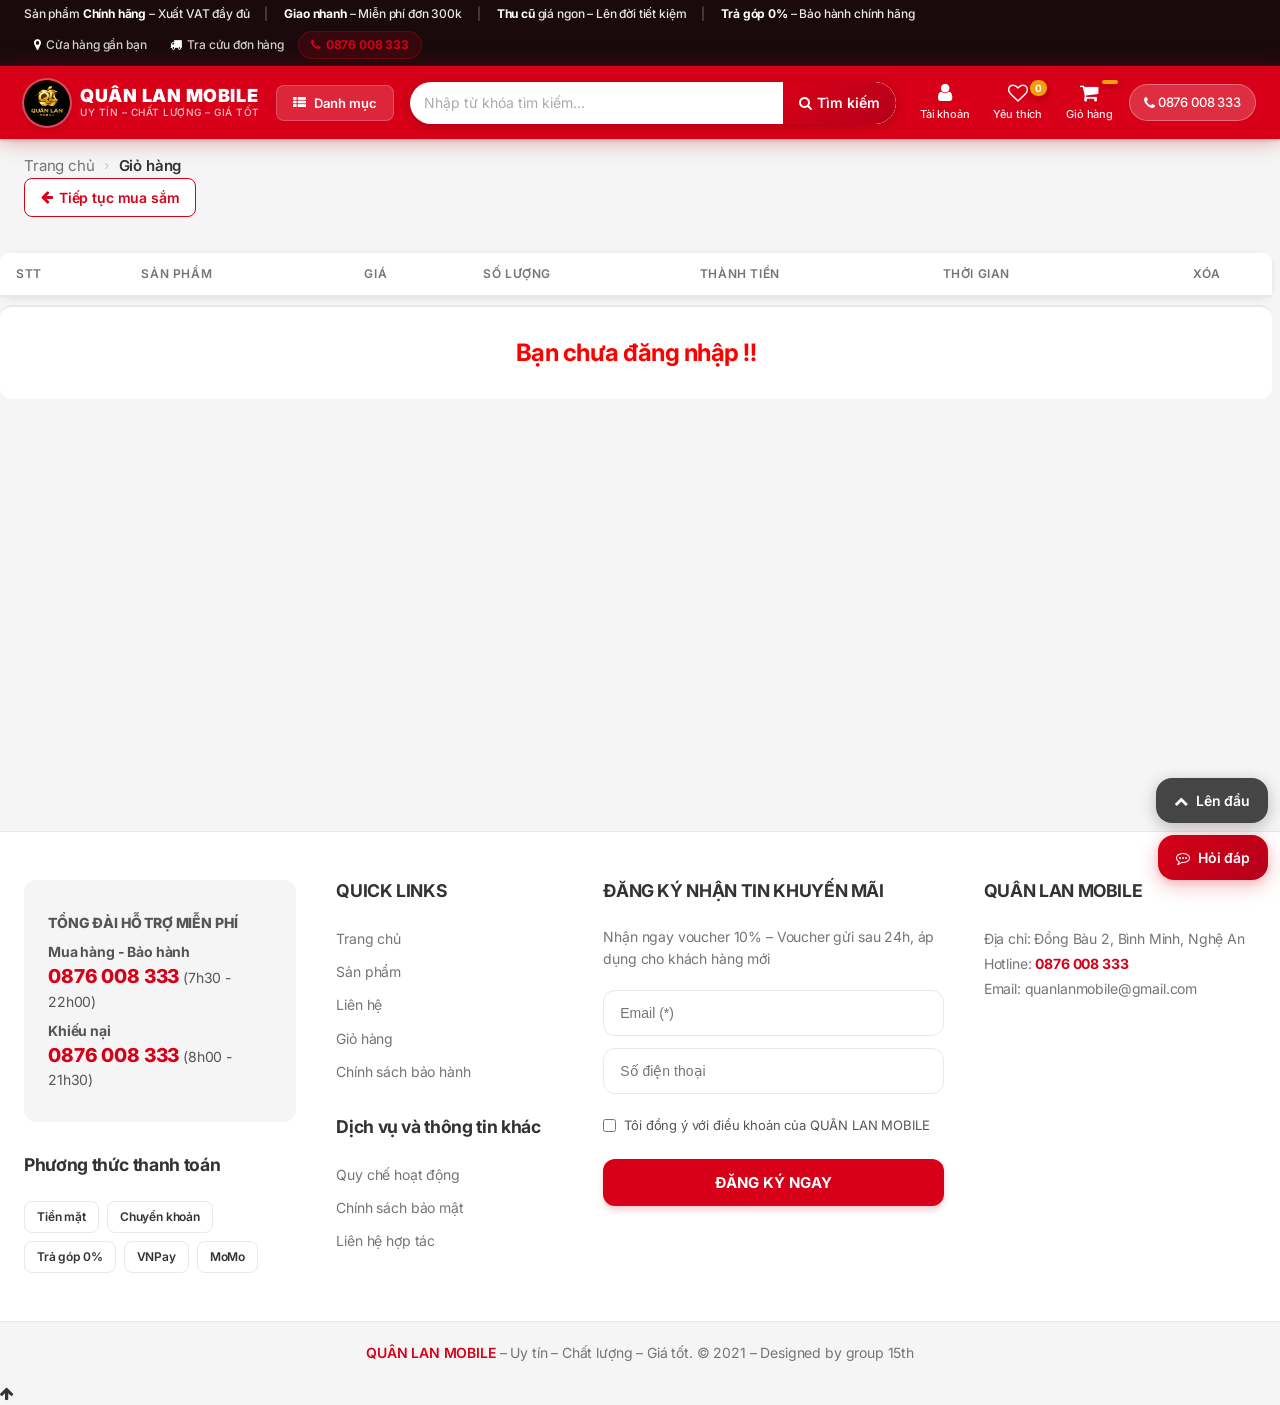
<file: giohang.html>
<!DOCTYPE html>
<html lang="vi">

<head>
	<meta charset="UTF-8">
	<meta name="viewport" content="width=device-width, initial-scale=1.0, viewport-fit=cover">
	<meta http-equiv="X-UA-Compatible" content="ie=edge">
	<link rel="shortcut icon" href="assets/img/favicon.ico" />

	<title>QUÂN LAN MOBILE</title>

	<!-- Load font awesome icons -->
	<link rel="stylesheet" href="https://cdnjs.cloudflare.com/ajax/libs/font-awesome/4.7.0/css/font-awesome.min.css"
	 crossorigin="anonymous">

	<!-- our files -->
	<!-- css -->
	<link rel="stylesheet" href="css/style.css">
	<link rel="stylesheet" href="css/topnav.css">
	<link rel="stylesheet" href="css/header.css">
	<link rel="stylesheet" href="css/taikhoan.css">
	<link rel="stylesheet" href="css/gioHang.css">
	<link rel="stylesheet" href="css/footer.css">
	<link rel="stylesheet" href="css/responsive.css">
	<!-- js -->
	<script src="data/products.js"></script>
	<script src="js/classes.js"></script>
	<script src="js/dungchung.js"></script>
	<script src="js/giohang.js"></script>

</head>

<body>
	<script> addTopNav(); </script>

	<section style="min-height: 85vh">
		<script> addHeader(); </script>
        <!-- START SAFE NAVIGATION UPDATE -->
        <div class="breadcrumb-wrapper">
            <div id="breadcrumb-wrap"></div>
            <a href="index.html" class="btn-back-home"><i class="fa fa-arrow-left"></i> Tiếp tục mua sắm</a>
        </div>
        <script>
            if(typeof renderBreadcrumb === 'function') renderBreadcrumb([{text:'Trang chủ', url:'index.html'}, {text:'Giỏ hàng', url:null}]);
        </script>
        <!-- END SAFE NAVIGATION UPDATE -->

		<div class="cart-table-scroll">
		<table class="listSanPham" > </table>
		</div>
		
	</section> <!-- End Section -->

	<script>
		addContainTaiKhoan(); addPlc();
	</script>

    <div class="footer"><script>addFooter();</script></div>

    <!-- START HIGH PRIORITY IMPLEMENT - STICKY CHECKOUT -->
    <div id="sticky-checkout-bar" class="sticky-checkout-bar">
        <div class="checkout-container">
            <div class="checkout-summary">
                <span class="label">Tổng tiền:</span>
                <span id="sticky-total" class="total-amount">0₫</span>
            </div>
            <button class="btn-checkout" onclick="window.location.href='thanhtoan.html'">
                THANH TOÁN NGAY
            </button>
        </div>
    </div>
    <!-- END HIGH PRIORITY IMPLEMENT - STICKY CHECKOUT -->

	<i class="fa fa-arrow-up" id="goto-top-page" onclick="gotoTop()"></i>
</body>

</html>
</file>
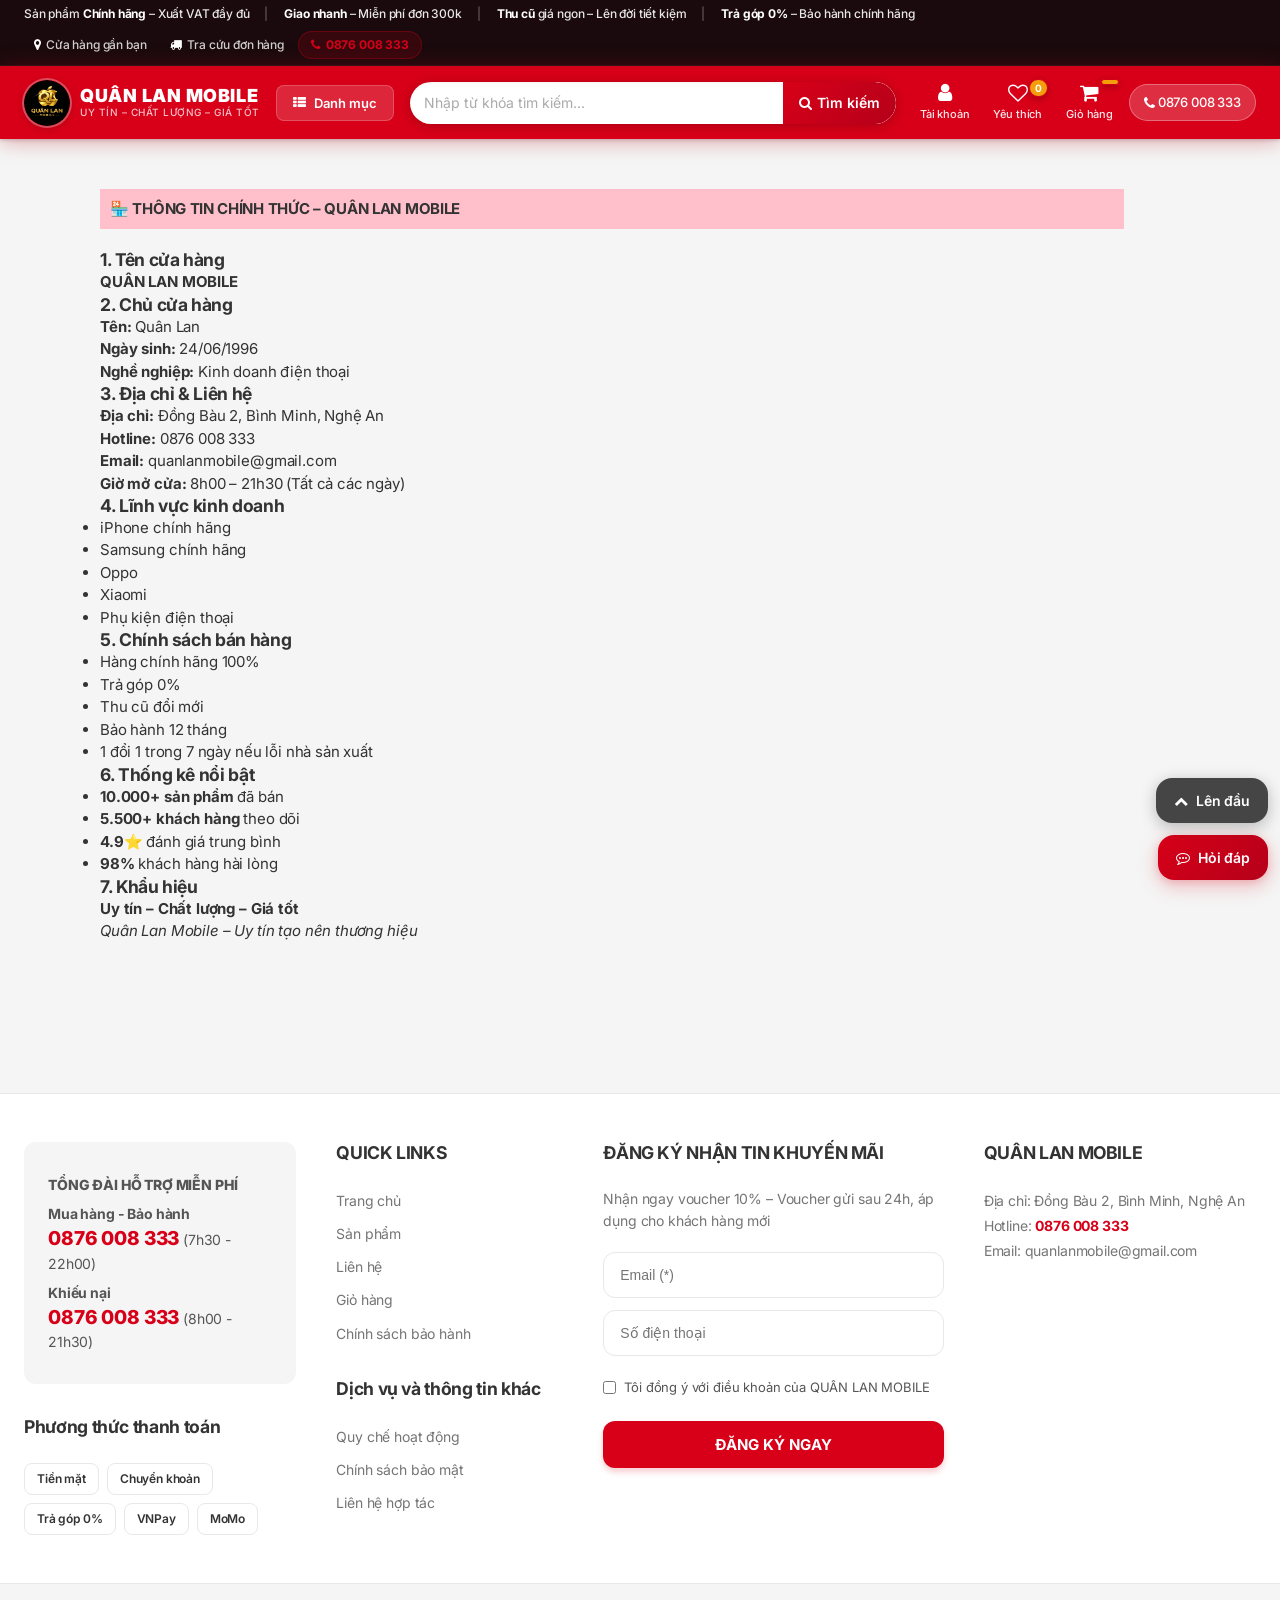
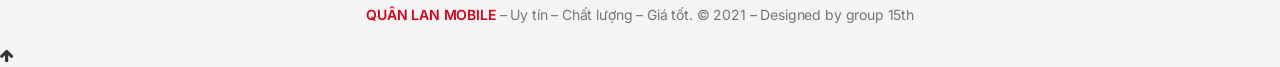
<file: gioithieu.html>
<!DOCTYPE html>
<html lang="vi">

<head>
    <meta charset="UTF-8">
    <meta name="viewport" content="width=device-width, initial-scale=1.0">
    <meta http-equiv="X-UA-Compatible" content="ie=edge">
    <title>Giới thiệu - QUÂN LAN MOBILE</title>
    <link rel="shortcut icon" href="assets/img/favicon.ico" />

    <!-- Load font awesome icons -->
    <link rel="stylesheet" href="https://cdnjs.cloudflare.com/ajax/libs/font-awesome/4.7.0/css/font-awesome.min.css"
        crossorigin="anonymous">
        
    <!-- our files -->
    <!-- css -->
    <link rel="stylesheet" href="css/style.css">
    <link rel="stylesheet" href="css/topnav.css">
    <link rel="stylesheet" href="css/header.css">
    <link rel="stylesheet" href="css/taikhoan.css">
    <link rel="stylesheet" href="css/footer.css">
    <link rel="stylesheet" href="css/gioithieu.css">
    <link rel="stylesheet" href="css/responsive.css">

    <!-- js -->
    <script src="data/products.js"></script>
	<script src="js/dungchung.js"></script>
    <script>
        window.onload = function () {
            khoiTao();
            // thêm tags (từ khóa) vào khung tìm kiếm
            var tags = ["Samsung", "iPhone", "Huawei", "Oppo", "Mobi"];
            for (var t of tags) addTags(t, "index.html?search=" + t);
        }
    </script>

</head>

<body>
    <script> addTopNav();</script>

    <section style="min-height: 85vh">
        <script> addHeader(); </script>

        <div class="page-gt">
            <h4 class="page-header">
                🏪 THÔNG TIN CHÍNH THỨC – QUÂN LAN MOBILE
            </h4>
            <div class="page-info">
                <h3>1. Tên cửa hàng</h3>
                <p><strong>QUÂN LAN MOBILE</strong></p>

                <h3>2. Chủ cửa hàng</h3>
                <p>
                    <strong>Tên:</strong> Quân Lan<br>
                    <strong>Ngày sinh:</strong> 24/06/1996<br>
                    <strong>Nghề nghiệp:</strong> Kinh doanh điện thoại
                </p>

                <h3>3. Địa chỉ &amp; Liên hệ</h3>
                <p>
                    <strong>Địa chỉ:</strong> Đồng Bàu 2, Bình Minh, Nghệ An<br>
                    <strong>Hotline:</strong> <a href="tel:0876008333">0876 008 333</a><br>
                    <strong>Email:</strong> <a href="mailto:quanlanmobile@gmail.com">quanlanmobile@gmail.com</a><br>
                    <strong>Giờ mở cửa:</strong> 8h00 – 21h30 (Tất cả các ngày)
                </p>

                <h3>4. Lĩnh vực kinh doanh</h3>
                <ul>
                    <li>iPhone chính hãng</li>
                    <li>Samsung chính hãng</li>
                    <li>Oppo</li>
                    <li>Xiaomi</li>
                    <li>Phụ kiện điện thoại</li>
                </ul>

                <h3>5. Chính sách bán hàng</h3>
                <ul>
                    <li>Hàng chính hãng 100%</li>
                    <li>Trả góp 0%</li>
                    <li>Thu cũ đổi mới</li>
                    <li>Bảo hành 12 tháng</li>
                    <li>1 đổi 1 trong 7 ngày nếu lỗi nhà sản xuất</li>
                </ul>

                <h3>6. Thống kê nổi bật</h3>
                <ul>
                    <li><strong>10.000+ sản phẩm</strong> đã bán</li>
                    <li><strong>5.500+ khách hàng</strong> theo dõi</li>
                    <li><strong>4.9⭐</strong> đánh giá trung bình</li>
                    <li><strong>98%</strong> khách hàng hài lòng</li>
                </ul>

                <h3>7. Khẩu hiệu</h3>
                <p>
                    <strong>Uy tín – Chất lượng – Giá tốt</strong><br>
                    <em>Quân Lan Mobile – Uy tín tạo nên thương hiệu</em>
                </p>
            </div>
        </div>
    </section>

    <script> addContainTaiKhoan(); addPlc(); </script>

    <div class="footer">
        <script>addFooter();</script>
        
    </div>

    <i class="fa fa-arrow-up" id="goto-top-page" onclick="gotoTop()"></i>
</body>

</html>
</file>
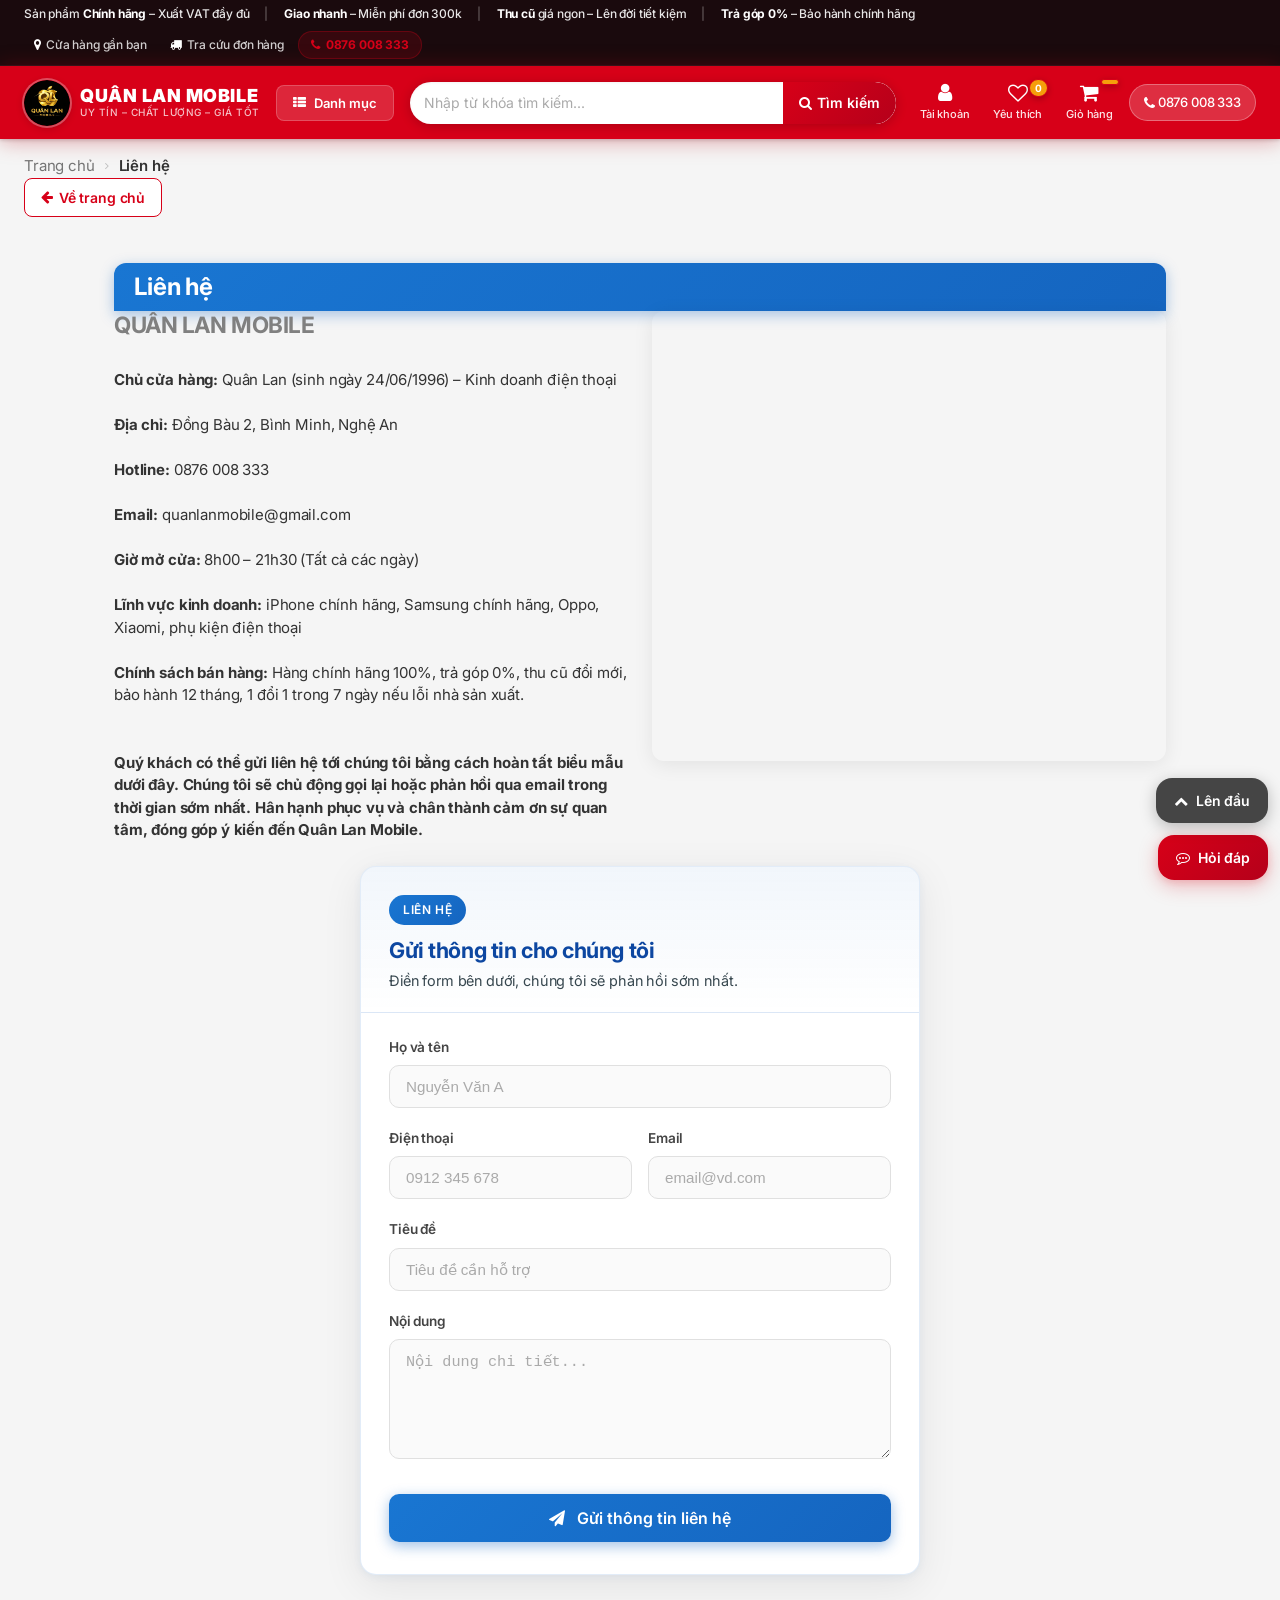
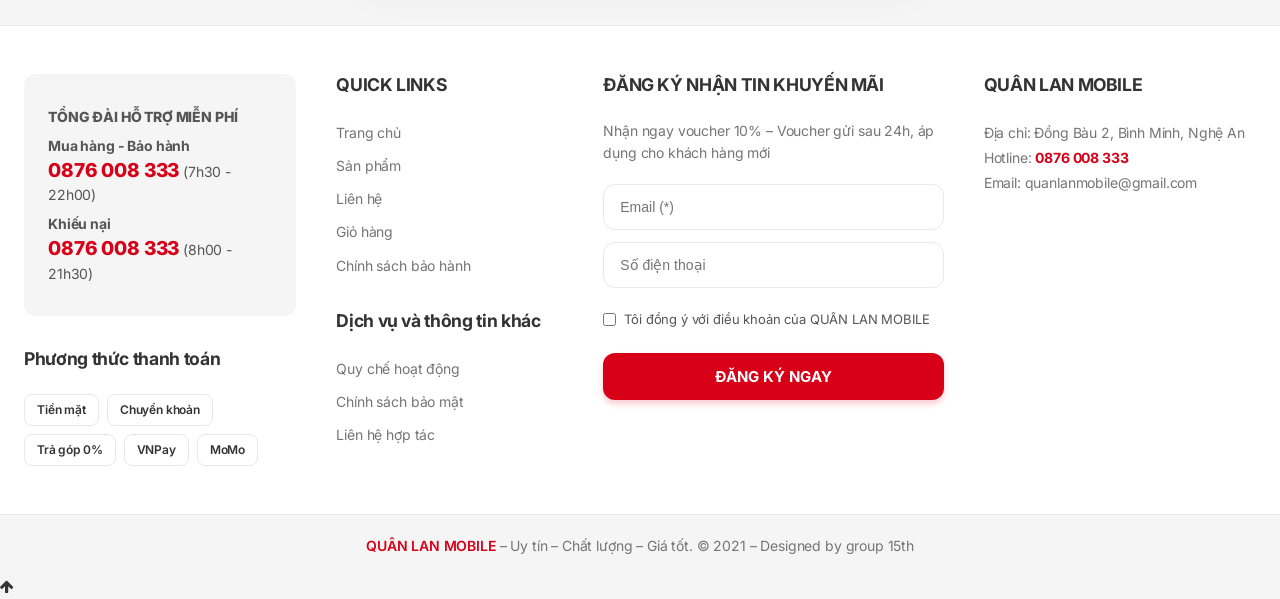
<file: lienhe.html>
<!DOCTYPE html>
<html lang="vi">

<head>
    <meta charset="UTF-8">
    <meta name="viewport" content="width=device-width, initial-scale=1.0, viewport-fit=cover">
    <meta http-equiv="X-UA-Compatible" content="ie=edge">
    <title>Liên hệ - QUÂN LAN MOBILE</title>
    <link rel="shortcut icon" href="assets/img/favicon.ico" />

    <!-- Load font awesome icons -->
    <link rel="stylesheet" href="https://cdnjs.cloudflare.com/ajax/libs/font-awesome/4.7.0/css/font-awesome.min.css"
        crossorigin="anonymous">

    <!-- our files -->
    <!-- css -->
    <link rel="stylesheet" href="css/style.css">
    <link rel="stylesheet" href="css/topnav.css">
    <link rel="stylesheet" href="css/header.css">
    <link rel="stylesheet" href="css/taikhoan.css">
    <link rel="stylesheet" href="css/footer.css">
    <link rel="stylesheet" href="css/lienhe.css">
    <link rel="stylesheet" href="css/responsive.css">

    <!-- js -->
    <script src="data/products.js"></script>
    <script src="js/dungchung.js"></script>
    <script src="js/lienhe.js"></script>

</head>

<body>
    <script> addTopNav();</script>

    <section style="min-height: 85vh">
        <script> addHeader(); </script>
        <!-- START SAFE NAVIGATION UPDATE -->
        <div class="breadcrumb-wrapper">
            <div id="breadcrumb-wrap"></div>
            <a href="index.html" class="btn-back-home"><i class="fa fa-arrow-left"></i> Về trang chủ</a>
        </div>
        <script>
            if(typeof renderBreadcrumb === 'function') renderBreadcrumb([{text:'Trang chủ', url:'index.html'}, {text:'Liên hệ', url:null}]);
        </script>
        <!-- END SAFE NAVIGATION UPDATE -->

        <div class="body-lienhe">
            <div class="lienhe-header">Liên hệ</div>
            <div class="lienhe-info">
                <div class="info-left">
                    <p>
                        <h2 style="color: gray"> QUÂN LAN MOBILE </h2><br />
                        <b>Chủ cửa hàng:</b> Quân Lan (sinh ngày 24/06/1996) – Kinh doanh điện thoại<br /><br />
                        <b>Địa chỉ:</b> Đồng Bàu 2, Bình Minh, Nghệ An<br /><br />
                        <b>Hotline:</b> <a href="tel:0876008333">0876 008 333</a><br /><br />
                        <b>Email:</b> <a href="mailto:quanlanmobile@gmail.com">quanlanmobile@gmail.com</a><br /><br />
                        <b>Giờ mở cửa:</b> 8h00 – 21h30 (Tất cả các ngày)<br /><br />
                        <b>Lĩnh vực kinh doanh:</b> iPhone chính hãng, Samsung chính hãng, Oppo, Xiaomi, phụ kiện điện thoại<br /><br />
                        <b>Chính sách bán hàng:</b> Hàng chính hãng 100%, trả góp 0%, thu cũ đổi mới, bảo hành 12 tháng,
                        1 đổi 1 trong 7 ngày nếu lỗi nhà sản xuất.<br /><br /><br />
                        <b>Quý khách có thể gửi liên hệ tới chúng tôi bằng cách hoàn tất biểu mẫu dưới đây. Chúng tôi
                            sẽ chủ động gọi lại hoặc phản hồi qua email trong thời gian sớm nhất. Hân hạnh phục vụ và chân thành
                            cảm ơn sự quan tâm, đóng góp ý kiến đến Quân Lan Mobile.</b>
                    </p>
                </div>
                <div class="info-right">
                    <iframe width="100%" height="450"
                        src="https://maps.google.com/maps?q=%C4%90%E1%BB%93ng+B%C3%A0u+2%2C+B%C3%ACnh+Minh%2C+Ngh%E1%BB%87+An&amp;output=embed"
                        frameborder="0" scrolling="no" marginheight="0" marginwidth="0">
                    </iframe>
                    <br />
                </div>
            </div>
            <div class="lienhe-info lienhe-form-section">
                <div class="guithongtin form-card">
                    <div class="form-card-header">
                        <span class="form-card-badge">Liên hệ</span>
                        <h2 class="form-card-title">Gửi thông tin cho chúng tôi</h2>
                        <p class="form-card-desc">Điền form bên dưới, chúng tôi sẽ phản hồi sớm nhất.</p>
                    </div>
                    <form name="formlh" class="form-lienhe" onsubmit="return nguoidung()">
                        <div class="form-group">
                            <label for="lh-hoten">Họ và tên</label>
                            <input type="text" id="lh-hoten" name="ht" maxlength="40" placeholder="Nguyễn Văn A"
                                autocomplete="off" required>
                        </div>
                        <div class="form-row">
                            <div class="form-group">
                                <label for="lh-sdt">Điện thoại</label>
                                <input type="text" id="lh-sdt" name="sdt" maxlength="11" minlength="10"
                                    placeholder="0912 345 678" required>
                            </div>
                            <div class="form-group">
                                <label for="lh-email">Email</label>
                                <input type="email" id="lh-email" name="em" placeholder="email@vd.com"
                                    autocomplete="off" required>
                            </div>
                        </div>
                        <div class="form-group">
                            <label for="lh-tieude">Tiêu đề</label>
                            <input type="text" id="lh-tieude" name="tde" maxlength="100"
                                placeholder="Tiêu đề cần hỗ trợ" required>
                        </div>
                        <div class="form-group">
                            <label for="lh-noidung">Nội dung</label>
                            <textarea id="lh-noidung" name="nd" rows="5" maxlength="500" wrap="physical"
                                placeholder="Nội dung chi tiết..." required></textarea>
                        </div>
                        <button type="submit" class="btn-submit">
                            <i class="fa fa-paper-plane"></i> Gửi thông tin liên hệ
                        </button>
                    </form>
                </div>
            </div>
        </div>
    </section>

    <script>
        addContainTaiKhoan(); addPlc();
    </script>

    <div class="footer">
        <script>
            addFooter();
        </script>

    </div>

    <i class="fa fa-arrow-up" id="goto-top-page" onclick="gotoTop()"></i>

</body>

</html>
</file>
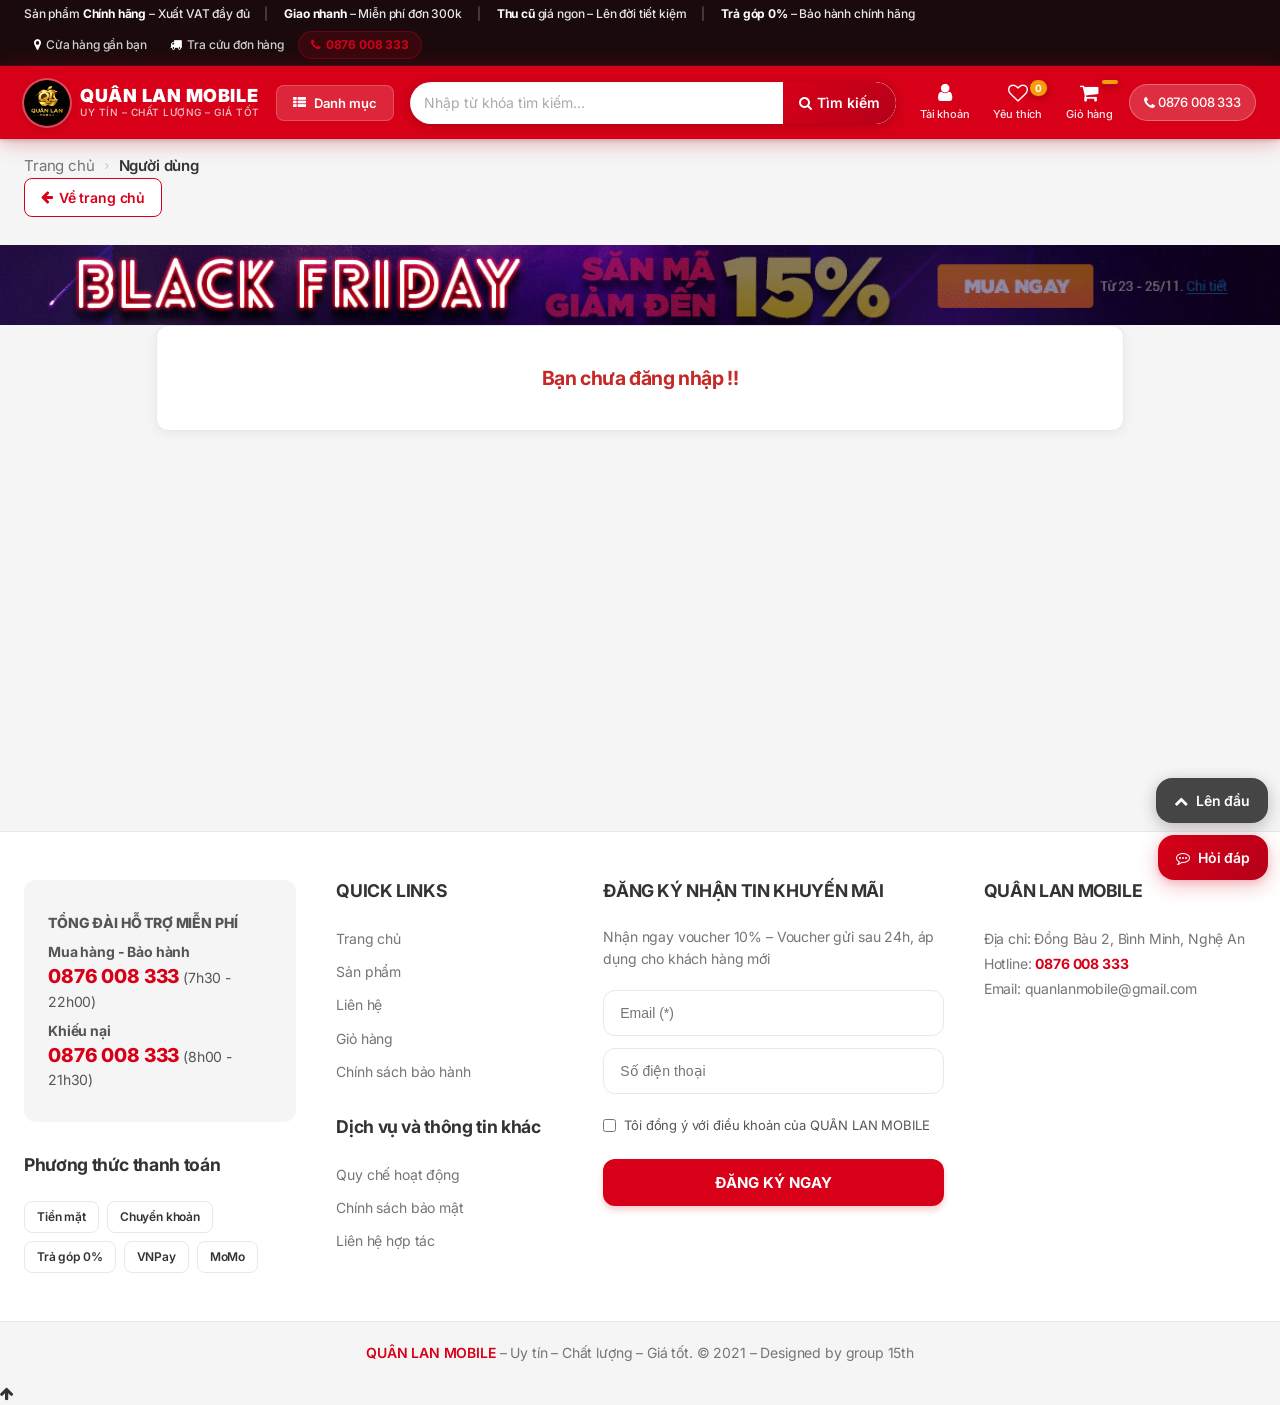
<file: nguoidung.html>
<!DOCTYPE html>
<html lang="vi">

<head>
	<meta charset="UTF-8">
	<meta name="viewport" content="width=device-width, initial-scale=1.0">
	<meta http-equiv="X-UA-Compatible" content="ie=edge">

	<title>QUÂN LAN MOBILE</title>
	<link rel="shortcut icon" href="assets/img/favicon.ico" />

	<!-- Load font awesome icons -->
	<link rel="stylesheet" href="https://cdnjs.cloudflare.com/ajax/libs/font-awesome/4.7.0/css/font-awesome.min.css"
     crossorigin="anonymous">

     <script src="js/Jquery/Jquery.min.js"></script>

	<!-- our files -->
	<!-- css -->
	<link rel="stylesheet" href="css/style.css">
	<link rel="stylesheet" href="css/topnav.css">
	<link rel="stylesheet" href="css/header.css">
	<link rel="stylesheet" href="css/taikhoan.css">
    <link rel="stylesheet" href="css/gioHang.css">
    <link rel="stylesheet" href="css/nguoidung.css">
	<link rel="stylesheet" href="css/footer.css">
	<link rel="stylesheet" href="css/responsive.css">
	<!-- js -->
	<script src="data/products.js"></script>
	<script src="js/classes.js"></script>
    <script src="js/dungchung.js"></script>
    <script src="js/nguoidung.js"></script>

</head>

<body>
	<script> addTopNav(); </script>

	<section class="nd-section">
		<script> addHeader(); </script>
        <!-- START SAFE NAVIGATION UPDATE -->
        <div class="breadcrumb-wrapper">
            <div id="breadcrumb-wrap"></div>
            <a href="index.html" class="btn-back-home"><i class="fa fa-arrow-left"></i> Về trang chủ</a>
        </div>
        <script>
            if(typeof renderBreadcrumb === 'function') renderBreadcrumb([{text:'Trang chủ', url:'index.html'}, {text:'Người dùng', url:null}]);
        </script>
        <!-- END SAFE NAVIGATION UPDATE -->
        <img src="assets/img/banners/blackFriday.gif" alt="" class="nd-banner" style="width: 100%;">
        <div class="nd-page">
            <div class="infoUser nd-info-card"> </div>
            <div class="listDonHang nd-orders"> </div>
        </div>
	</section> <!-- End Section -->

	<script>
		addContainTaiKhoan(); addPlc();
	</script>

	<div class="footer"><script>addFooter();</script></div>

	<i class="fa fa-arrow-up" id="goto-top-page" onclick="gotoTop()"></i>
</body>

</html>
</file>
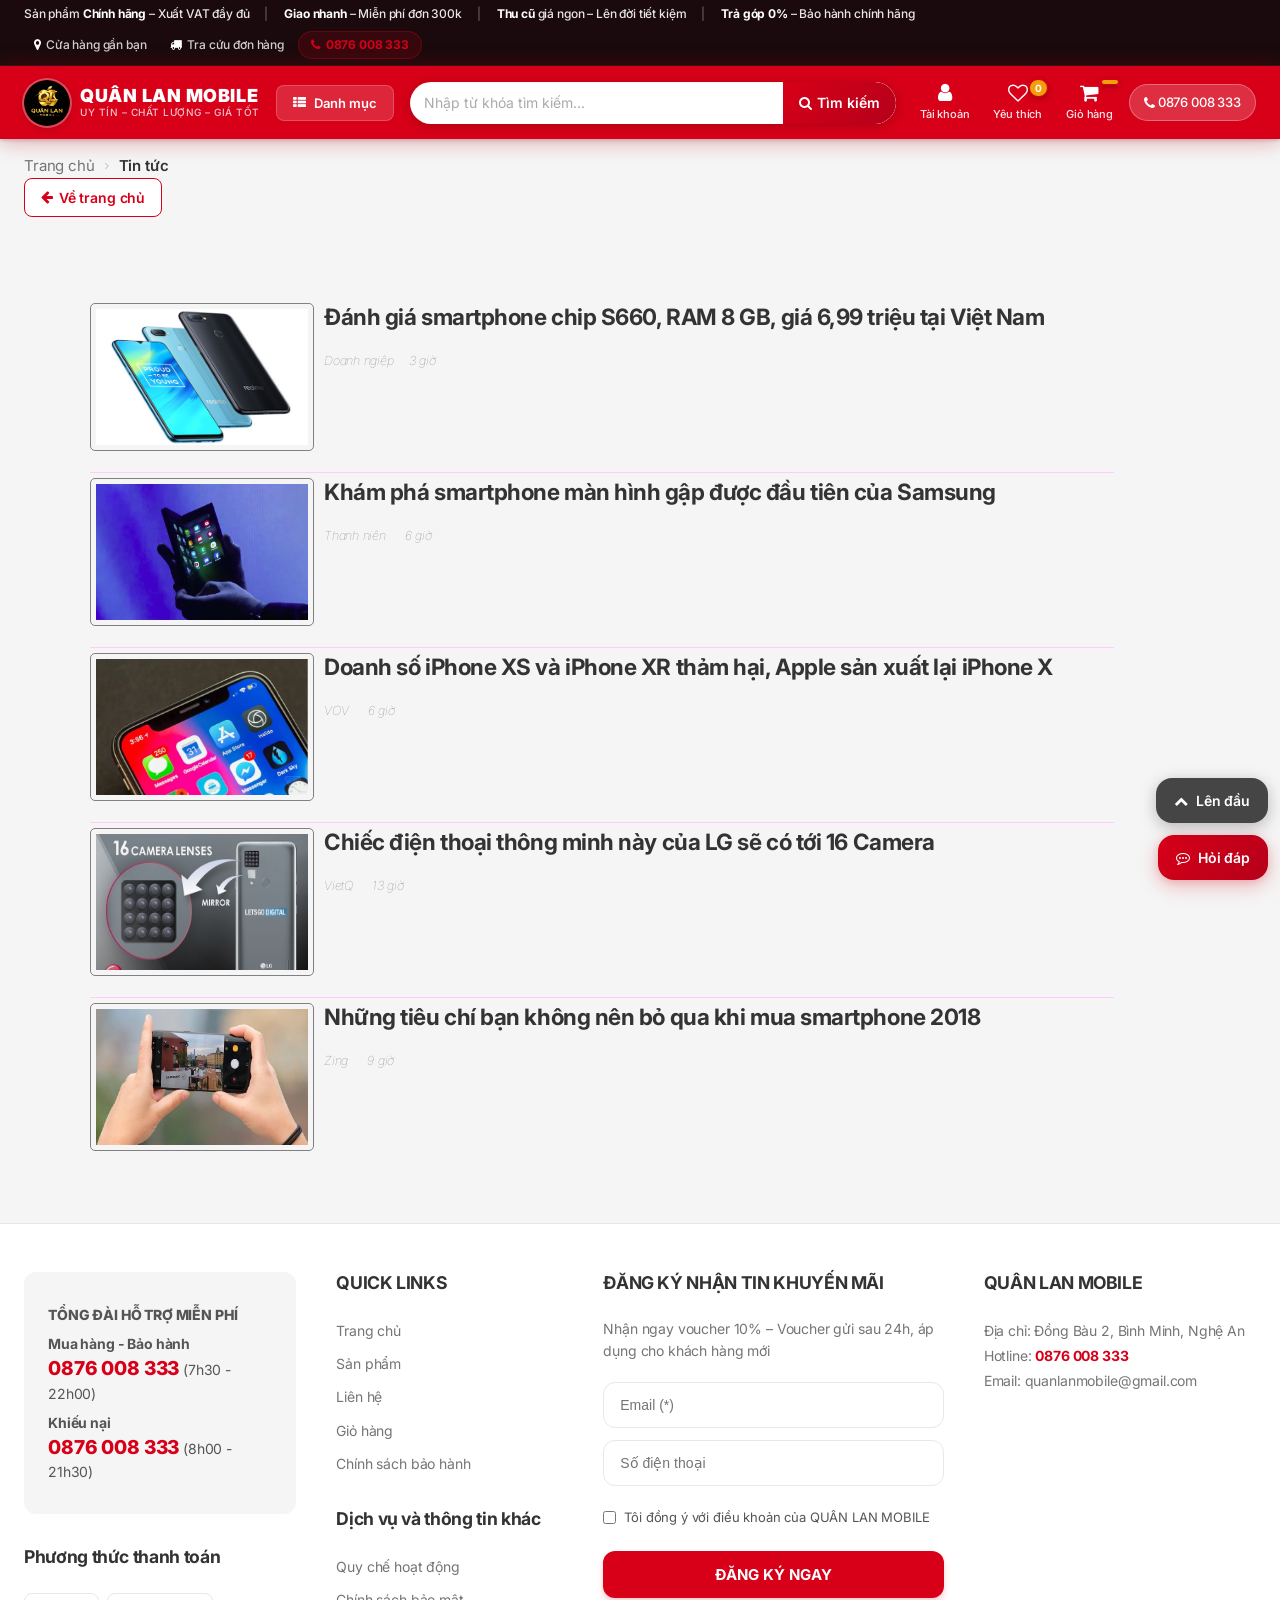
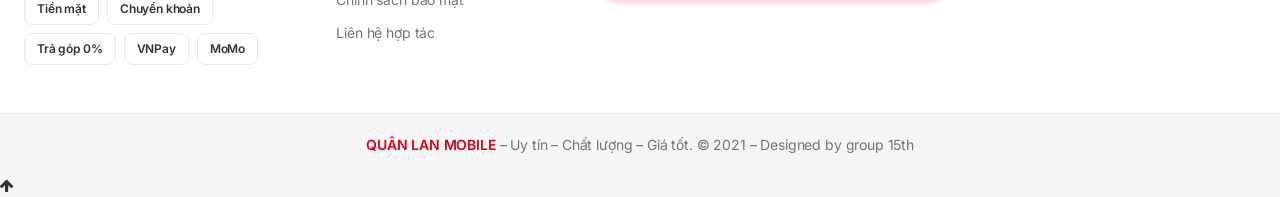
<file: tintuc.html>
<!DOCTYPE html>
<html lang="vi">

<head>
    <meta charset="UTF-8">
    <meta name="viewport" content="width=device-width, initial-scale=1.0">
    <meta http-equiv="X-UA-Compatible" content="ie=edge">
    <title>Tin tức - QUÂN LAN MOBILE</title>
    <link rel="shortcut icon" href="assets/img/favicon.ico" />

    <!-- Load font awesome icons -->
    <link rel="stylesheet" href="https://cdnjs.cloudflare.com/ajax/libs/font-awesome/4.7.0/css/font-awesome.min.css"
        crossorigin="anonymous">

    <!-- our files -->
    <!-- css -->
    <link rel="stylesheet" href="css/style.css">
    <link rel="stylesheet" href="css/topnav.css">
    <link rel="stylesheet" href="css/header.css">
    <link rel="stylesheet" href="css/taikhoan.css">
    <link rel="stylesheet" href="css/footer.css">
    <link rel="stylesheet" href="css/tintuc.css">
    <link rel="stylesheet" href="css/responsive.css">

    <!-- js -->
    <script src="data/products.js"></script>
	<script src="js/dungchung.js"></script>
    <script>
        window.onload = function () {
            khoiTao();
            // thêm tags (từ khóa) vào khung tìm kiếm
            var tags = ["Samsung", "iPhone", "Huawei", "Oppo", "Mobi"];
            for (var t of tags) addTags(t, "index.html?search=" + t);
        }
    </script>

</head>

<body>
    <script> addTopNav();</script>

    <section style="min-height: 85vh">
        <script> addHeader(); </script>
        <!-- START SAFE NAVIGATION UPDATE -->
        <div class="breadcrumb-wrapper">
            <div id="breadcrumb-wrap"></div>
            <a href="index.html" class="btn-back-home"><i class="fa fa-arrow-left"></i> Về trang chủ</a>
        </div>
        <script>
            if(typeof renderBreadcrumb === 'function') renderBreadcrumb([{text:'Trang chủ', url:'index.html'}, {text:'Tin tức', url:null}]);
        </script>
        <!-- END SAFE NAVIGATION UPDATE -->

        <div class="body-tintuc">
            <div class="tintuc-info">
                <a href="http://doanhnghiepvn.vn/cong-nghe/danh-gia-smartphone-chip-s660-ram-8-gb-gia-6-99-trieu-tai-viet-nam/2018112603315443" target="_blank">
                    <img src="assets/img/tintuc/tintuc1.png">
                    <h2>Đánh giá smartphone chip S660, RAM 8 GB, giá 6,99 triệu tại Việt Nam</h2>
                </a>
                <br/>
                <h5>Doanh ngiệp &emsp;3 giờ</h5>
            </div>
            <div class="tintuc-info">
                <a href="https://thanhnien.vn/cong-nghe/kham-pha-smartphone-man-hinh-gap-duoc-dau-tien-cua-samsung-1027111.html" target="_blank">
                    <img src="assets/img/tintuc/tintuc2.png">
                    <h2>Khám phá smartphone màn hình gập được đầu tiên của Samsung</h2>
                </a>
                <br/>
                <h5>Thanh niên &emsp; 6 giờ</h5>
            </div>
            <div class="tintuc-info">
                <a href="https://vov.vn/cong-nghe/doanh-so-iphone-xs-va-iphone-xr-tham-hai-apple-san-xuat-lai-iphone-x-843717.vov" target="_blank">
                    <img src="assets/img/tintuc/tintuc3.png">
                    <h2>Doanh số iPhone XS và iPhone XR thảm hại, Apple sản xuất lại iPhone X</h2>
                </a>
                <br/>
                <h5>VOV &emsp; 6 giờ</h5>
            </div>
            <div class="tintuc-info">
                <a href="http://vietq.vn/chiec-dien-thoai-thong-minh-nay-cua-lg-se-co-toi-16-camera-d151674.html" target="_blank">
                    <img src="assets/img/tintuc/tintuc4.png">
                    <h2>Chiếc điện thoại thông minh này của LG sẽ có tới 16 Camera</h2>
                </a>
                <br/>
                <h5>VietQ &emsp; 13 giờ</h5>
            </div>
            <div class="tintuc-info" style="border-bottom: 0;">
                <a href="https://news.zing.vn/nhung-tieu-chi-ban-khong-nen-bo-qua-khi-mua-smartphone-2018-post894509.html" target="_blank">
                    <img src="assets/img/tintuc/tintuc5.png" height="148px" width="224px;">
                    <h2>Những tiêu chí bạn không nên bỏ qua khi mua smartphone 2018</h2>
                </a>
                <br/>
                <h5>Zing &emsp; 9 giờ</h5>
            </div> 

        </div>

    </section>

    <script> addContainTaiKhoan(); addPlc(); </script>

    <div class="footer">
        <script>addFooter();</script>
        
    </div>

    <i class="fa fa-arrow-up" id="goto-top-page" onclick="gotoTop()"></i>

</body>

</html>
</file>
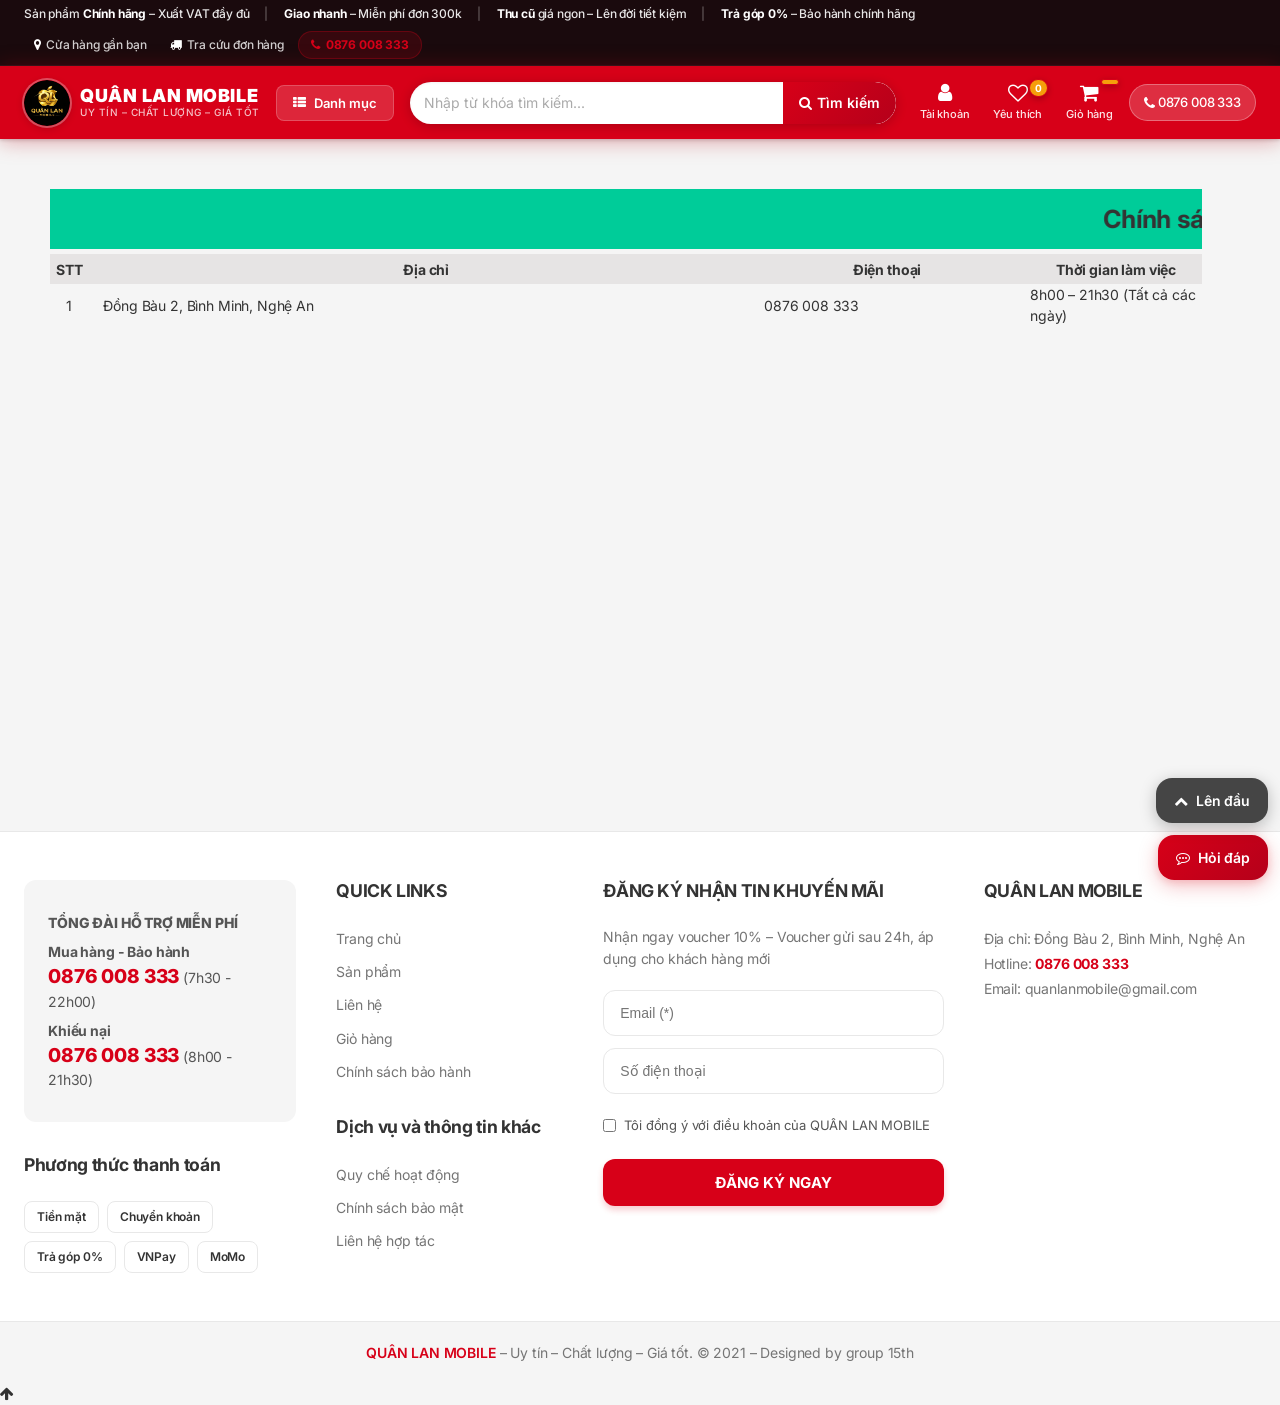
<file: trungtambaohanh.html>
<!DOCTYPE html>
<html lang="vi">
<head>
    <meta charset="UTF-8">
    <meta name="viewport" content="width=device-width, initial-scale=1.0">
    <meta http-equiv="X-UA-Compatible" content="ie=edge">
    <title>Trung tâm bảo hành - QUÂN LAN MOBILE</title>
    <link rel="shortcut icon" href="assets/img/favicon.ico" />

    <!-- Load font awesome icons -->
    <link rel="stylesheet" href="https://cdnjs.cloudflare.com/ajax/libs/font-awesome/4.7.0/css/font-awesome.min.css"
        crossorigin="anonymous">

    <!-- our files -->
    <!-- css -->
    <link rel="stylesheet" href="css/style.css">
    <link rel="stylesheet" href="css/topnav.css">
    <link rel="stylesheet" href="css/header.css">
    <link rel="stylesheet" href="css/taikhoan.css">
    <link rel="stylesheet" href="css/footer.css">
    <link rel="stylesheet" href="css/baohanh.css">
    <link rel="stylesheet" href="css/responsive.css">
    <!-- js -->
    <script src="data/products.js"></script>
	<script src="js/dungchung.js"></script>

    <script>
        window.onload = function () {
            khoiTao();
            // thêm tags (từ khóa) vào khung tìm kiếm
            var tags = ["Samsung", "iPhone", "Huawei", "Oppo", "Mobi"];
            for (var t of tags) addTags(t, "index.html?search=" + t);
        }
    </script>
</head>

<body>

    <script>addTopNav();</script>

    <section style="min-height: 85vh">
        <script>addHeader();</script>

        <table>
            <tr>
                <td colspan="4" class="header-table">
                    <marquee behavior="scroll" direction="left">
                        Chính sách & trung tâm bảo hành – Quân Lan Mobile
                        (Hàng chính hãng 100%, bảo hành 12 tháng, 1 đổi 1 trong 7 ngày nếu lỗi nhà sản xuất)
                    </marquee>
                </td>
            </tr>
            <tr>
                <th class="col1">STT</th>
                <th class="col2">Địa chỉ</th>
                <th class="col3">Điện thoại</th>
                <th class="col4">Thời gian làm việc</th>
            </tr>

            <script>
                var trungtam = [
                    ["Đồng Bàu 2, Bình Minh, Nghệ An", "0876 008 333", "8h00 – 21h30 (Tất cả các ngày)"]
                ]

                for (var i = 0; i < trungtam.length; i++) {
                    var link = 'https://maps.google.com/maps?q=' + trungtam[i][0];
                    document.write(`
                        <tr>
                            <td class="col1">` + (i + 1) + `</td>
                            <td class="col2"> 
                                <a href="`+link+`" target="_blank" title="Xem bản đồ">
                                    ` + trungtam[i][0] +`
                                </a>
                            </td>
                            <td class="col3">` + trungtam[i][1] +`</td>
                            <td class="col4">` + trungtam[i][2] +`</td>
                        </tr>
                    `)
                }
            </script>
        </table>

    </section>

    <script>addContainTaiKhoan(); addPlc();</script>

    <div class="footer">
            <script>addFooter();</script>
    </div>

    <i class="fa fa-arrow-up" id="goto-top-page" onclick="gotoTop()"></i>

</body>

</html>
</file>
<file: css/style.css>
/* ============================================================
   START DESIGN 2026 — QUÂN LAN MOBILE — style.css
   Design Token System + Global Utilities + Animations
   ============================================================ */
@import url('https://fonts.googleapis.com/css2?family=Inter:wght@400;500;600;700;800;900&display=swap');

/* ============================================================
   DESIGN TOKEN 2026
   ============================================================ */
:root {
    /* --- Brand Colors --- */
    --primary: #d70018;
    --primary-dark: #b5001a;
    --primary-darker: #8c0012;
    --primary-light: #fff0f0;
    --primary-light-2: #fde8e8;
    --primary-gradient: linear-gradient(135deg, #d70018 0%, #b5001a 100%);
    --primary-gradient-shine: linear-gradient(135deg, #e8001e 0%, #d70018 50%, #b5001a 100%);

    /* --- Neutral Palette --- */
    --gray-50:  #fafafa;
    --gray-100: #f5f5f5;
    --gray-200: #eeeeee;
    --gray-300: #e0e0e0;
    --gray-400: #bdbdbd;
    --gray-500: #9e9e9e;
    --gray-600: #757575;
    --gray-700: #616161;
    --gray-800: #424242;
    --gray-900: #212121;

    /* --- Semantic Colors --- */
    --text-primary: #1a1a1a;
    --text-body: #333333;
    --text-muted: #757575;
    --text-faint: #9e9e9e;
    --text-white: #ffffff;
    --text: #d70018; /* Legacy compat */

    /* ============================================================
   GLOBAL RESET — COMMERCIAL AUDIT
   ============================================================ */
body {
    margin: 0;
    padding: 0;
    overflow-x: hidden;
}
/* END GLOBAL RESET */

/* --- Surface Colors --- */
    --bg-page: #f5f5f5;
    --bg-card: #ffffff;
    --bg-elevated: #ffffff;
    --surface-1: #ffffff;
    --surface-2: #fafafa;
    --surface-3: #f5f5f5;
    --border: #e8e8e8;
    --border-light: #f0f0f0;
    --border-medium: #e0e0e0;

    /* --- Status Colors --- */
    --success: #16a34a;
    --success-bg: #f0fdf4;
    --success-border: #bbf7d0;
    --warning: #d97706;
    --warning-bg: #fffbeb;
    --warning-border: #fde68a;
    --error: #dc2626;
    --error-bg: #fef2f2;
    --error-border: #fecaca;
    --info: #2563eb;
    --info-bg: #eff6ff;
    --info-border: #bfdbfe;

    /* --- Legacy (compat) --- */
    --primary-light-bg: #f5f5f5;

    /* --- Typography Scale --- */
    --font-family: 'Inter', -apple-system, BlinkMacSystemFont, 'Segoe UI', system-ui, Arial, sans-serif;
    --text-xs:   11px;
    --text-sm:   12px;
    --text-base: 14px;
    --text-md:   15px;
    --text-lg:   16px;
    --text-xl:   18px;
    --text-2xl:  20px;
    --text-3xl:  24px;
    --text-4xl:  28px;
    --text-5xl:  32px;
    --line-tight: 1.25;
    --line-normal: 1.5;
    --line-relaxed: 1.65;

    /* --- Spacing System (8px base) --- */
    --space-1:  4px;
    --space-2:  8px;
    --space-3:  12px;
    --space-4:  16px;
    --space-5:  20px;
    --space-6:  24px;
    --space-8:  32px;
    --space-10: 40px;
    --space-12: 48px;
    --space-16: 64px;
    /* Legacy */
    --space-xs: 4px;
    --space-sm: 8px;
    --space-md: 16px;
    --space-lg: 24px;
    --space-xl: 32px;

    /* --- Border Radius Token --- */
    --radius-xs:   4px;
    --radius-sm:   8px;
    --radius:      12px;
    --radius-md:   14px;
    --radius-lg:   16px;
    --radius-xl:   20px;
    --radius-2xl:  24px;
    --radius-full: 9999px;

    /* --- Shadow Layers (multi-layer premium) --- */
    --shadow-xs:  0 1px 3px rgba(0,0,0,0.06), 0 1px 2px rgba(0,0,0,0.04);
    --shadow-sm:  0 2px 8px rgba(0,0,0,0.06), 0 1px 4px rgba(0,0,0,0.04);
    --shadow:     0 4px 12px rgba(0,0,0,0.06), 0 2px 6px rgba(0,0,0,0.04);
    --shadow-md:  0 6px 20px rgba(0,0,0,0.08), 0 2px 8px rgba(0,0,0,0.05);
    --shadow-lg:  0 10px 30px rgba(0,0,0,0.10), 0 4px 12px rgba(0,0,0,0.06);
    --shadow-xl:  0 20px 50px rgba(0,0,0,0.12), 0 8px 20px rgba(0,0,0,0.08);
    --shadow-hover: 0 12px 32px rgba(0,0,0,0.12), 0 4px 12px rgba(0,0,0,0.06);
    --shadow-primary: 0 6px 20px rgba(215,0,24,0.25), 0 2px 8px rgba(215,0,24,0.15);
    --shadow-primary-lg: 0 12px 32px rgba(215,0,24,0.30), 0 4px 12px rgba(215,0,24,0.18);

    /* --- Transition --- */
    --transition-fast: 0.15s ease;
    --transition-base: 0.2s ease;
    --transition-slow: 0.35s cubic-bezier(0.4,0,0.2,1);
    --transition-spring: 0.4s cubic-bezier(0.175,0.885,0.32,1.275);

    /* --- Z-Index Hierarchy --- */
    --z-negative:  -1;
    --z-base:       0;
    --z-raised:    10;
    --z-dropdown: 1000;
    --z-sticky:   1100;
    --z-header:   1200;
    --z-fab:      1300;
    --z-modal:    2000;
    --z-alert:   3000;

    /* --- Global Spacing Fix --- */
    --header-height: 70px;
    --top-nav-height: 36px;
}
/* ============================================================
   END DESIGN TOKEN 2026
   ============================================================ */

/* ============================================================
   RESET & BASE
   ============================================================ */
*, *::before, *::after {
    margin: 0;
    padding: 0;
    outline: none;
    box-sizing: border-box;
}

html {
    width: 100%;
    scroll-behavior: smooth;
    scroll-padding-top: calc(var(--header-height) + 20px);
    -webkit-text-size-adjust: 100%;
}

body {
    width: 100%;
    min-width: 320px;
    background: var(--bg-page);
    color: var(--text-body);
    font-family: var(--font-family);
    font-size: var(--text-md);
    line-height: var(--line-normal);
    -webkit-font-smoothing: antialiased;
    -moz-osx-font-smoothing: grayscale;
    text-rendering: optimizeLegibility;
    letter-spacing: -0.01em;
    overflow-x: hidden; /* Prevent horizontal scroll */
}

h1, h2, h3, h4, h5, h6 {
    line-height: var(--line-tight);
    font-weight: 700;
    letter-spacing: -0.02em;
}

a {
    text-decoration: none;
    color: inherit;
    transition: color var(--transition-base);
}

img {
    max-width: 100%;
    height: auto;
}

button {
    font-family: var(--font-family);
    cursor: pointer;
}

.top-nav, .header {
    -webkit-font-smoothing: antialiased;
    -moz-osx-font-smoothing: grayscale;
}
.top-nav *, .header * { text-shadow: none; }

/* ============================================================
   LAYOUT UTILITIES
   ============================================================ */
.content-wrap {
    width: 100%;
    max-width: 1280px;
    margin: 0 auto;
    padding: var(--space-4) var(--space-6) var(--space-10);
    min-height: 50vh;
    box-sizing: border-box;
}

section {
    width: 100%;
    max-width: 100%;
    margin: 0 auto;
    box-sizing: border-box;
    background: var(--bg-page);
}
.top-nav section { background: transparent !important; }

.flexContain {
    display: flex;
    flex-wrap: wrap;
    flex-direction: row;
    justify-content: center;
}

.group::before, .group::after { content: ""; display: table; }
.group::after { clear: both; }
.group { zoom: 1; }

.clear { clear: both; line-height: 0; }

hr {
    border: none;
    height: 1px;
    background: var(--border);
    margin: var(--space-4) 0;
}

/* ============================================================
   BREADCRUMB
   ============================================================ */
.breadcrumb-wrapper {
    max-width: 1280px;
    margin: var(--space-4) auto var(--space-3);
    padding: 0 var(--space-6);
}
.breadcrumb-wrap {
    margin-bottom: var(--space-3);
    font-size: var(--text-sm);
}
.breadcrumb {
    display: flex;
    align-items: center;
    flex-wrap: wrap;
    gap: 4px 8px;
    list-style: none;
    margin: 0;
    padding: 0;
    color: var(--text-muted);
}
.breadcrumb li {
    display: inline-flex;
    align-items: center;
    gap: 6px;
}
.breadcrumb li:not(:last-child)::after {
    content: "›";
    color: var(--gray-400);
    font-weight: 400;
}
.breadcrumb a { color: var(--text-muted); }
.breadcrumb a:hover { color: var(--primary); text-decoration: underline; }
.breadcrumb .separator { color: var(--gray-400); font-size: 11px; margin: 0 2px; }
.breadcrumb .current { font-weight: 600; color: var(--text-body); }
.btn-back-home {
    display: inline-flex;
    align-items: center;
    gap: 6px;
    padding: 8px 16px;
    margin-bottom: var(--space-4);
    font-size: var(--text-base);
    font-weight: 600;
    color: var(--primary);
    background: #fff;
    border: 1.5px solid var(--primary);
    border-radius: var(--radius-sm);
    cursor: pointer;
    transition: all var(--transition-base);
}
.btn-back-home:hover { background: var(--primary); color: #fff; }

/* ============================================================
   GLOBAL BUTTON SYSTEM 2026
   ============================================================ */
.btn {
    display: inline-flex;
    align-items: center;
    justify-content: center;
    gap: var(--space-2);
    padding: 12px 24px;
    border-radius: var(--radius-sm);
    font-family: var(--font-family);
    font-size: var(--text-base);
    font-weight: 600;
    line-height: 1;
    border: none;
    cursor: pointer;
    transition: all var(--transition-base);
    position: relative;
    overflow: hidden;
    white-space: nowrap;
    -webkit-tap-highlight-color: transparent;
    user-select: none;
}
.btn-primary {
    background: var(--primary-gradient);
    color: #fff;
    box-shadow: var(--shadow-primary);
}
.btn-primary:hover {
    background: var(--primary-gradient-shine);
    box-shadow: var(--shadow-primary-lg);
    transform: translateY(-1px);
    color: #fff;
}
.btn-primary:active { transform: translateY(0); }
.btn-outline {
    background: transparent;
    color: var(--primary);
    border: 1.5px solid var(--primary);
}
.btn-outline:hover {
    background: var(--primary-light);
    transform: translateY(-1px);
    color: var(--primary);
}
.btn-ghost {
    background: var(--gray-100);
    color: var(--text-body);
    border: 1px solid var(--border);
}
.btn-ghost:hover { background: var(--gray-200); }
.btn-sm { padding: 8px 16px; font-size: var(--text-sm); border-radius: var(--radius-xs); }
.btn-lg { padding: 16px 32px; font-size: var(--text-lg); border-radius: var(--radius); }
.btn-full { width: 100%; }

/* ============================================================
   SECTION TITLE SYSTEM 2026
   ============================================================ */
.section-title-wrap {
    display: flex;
    align-items: center;
    justify-content: space-between;
    margin-bottom: var(--space-4);
    padding-bottom: var(--space-3);
}
.section-title {
    font-size: var(--text-2xl);
    font-weight: 800;
    color: var(--text-primary);
    position: relative;
    padding-left: 14px;
}
.section-title::before {
    content: '';
    position: absolute;
    left: 0;
    top: 50%;
    transform: translateY(-50%);
    width: 4px;
    height: 70%;
    background: var(--primary-gradient);
    border-radius: var(--radius-full);
}
.section-title-link {
    font-size: var(--text-base);
    font-weight: 600;
    color: var(--primary);
    transition: gap var(--transition-base);
    display: inline-flex;
    align-items: center;
    gap: 4px;
}
.section-title-link:hover { gap: 8px; color: var(--primary); }

/* ============================================================
   TOAST / ALERT 2026
   ============================================================ */
#alert {
    z-index: var(--z-alert);
    position: fixed;
    top: var(--space-4);
    right: var(--space-4);
    max-width: 360px;
    min-width: 260px;
    padding: 14px 20px;
    background: linear-gradient(135deg, #1a1a2e 0%, #16213e 100%);
    border: 1px solid rgba(255,255,255,0.1);
    border-radius: var(--radius);
    box-shadow: var(--shadow-xl), 0 0 0 1px rgba(215,0,24,0.2);
    opacity: 0;
    color: #fff;
    font-weight: 500;
    font-size: var(--text-base);
    transition: all 0.3s cubic-bezier(0.175,0.885,0.32,1.275);
    transform: translateX(120%);
    display: flex;
    align-items: center;
    gap: 10px;
    backdrop-filter: blur(20px);
}
#alert::before {
    content: '';
    position: absolute;
    left: 0;
    top: 0;
    bottom: 0;
    width: 3px;
    background: var(--primary-gradient);
    border-radius: var(--radius-full) 0 0 var(--radius-full);
}
#alert.show {
    opacity: 1;
    transform: translateX(0);
}
#closebtn {
    margin-left: auto;
    color: rgba(255,255,255,0.6);
    font-size: 18px;
    line-height: 1;
    cursor: pointer;
    transition: color var(--transition-base);
    flex-shrink: 0;
}
#closebtn:hover { color: #fff; }

/* ============================================================
   FAB — Floating Action Buttons 2026
   ============================================================ */
.fab-wrap {
    position: fixed;
    bottom: var(--space-5);
    right: var(--space-4);
    z-index: var(--z-fab);
    display: flex;
    flex-direction: column;
    gap: var(--space-3);
    align-items: flex-end;
}
.fab {
    display: inline-flex;
    align-items: center;
    gap: 8px;
    padding: 12px 18px;
    border-radius: var(--radius-lg);
    font-size: var(--text-base);
    font-weight: 600;
    color: #fff;
    text-decoration: none;
    transition: transform var(--transition-base), box-shadow var(--transition-base);
    -webkit-tap-highlight-color: transparent;
}
.fab:hover { color: #fff; transform: translateY(-3px); }
.fab-top {
    background: rgba(26,26,26,0.80);
    backdrop-filter: blur(10px);
    box-shadow: 0 4px 16px rgba(0,0,0,0.25);
}
.fab-top:hover { box-shadow: 0 8px 24px rgba(0,0,0,0.35); }
.fab-contact {
    background: var(--primary-gradient);
    box-shadow: var(--shadow-primary);
}
.fab-contact:hover { box-shadow: var(--shadow-primary-lg); }
#goto-top-page { cursor: pointer; }

/* ============================================================
   SCROLLBAR 2026
   ============================================================ */
::-webkit-scrollbar { width: 6px; height: 6px; }
::-webkit-scrollbar-track { background: var(--gray-100); }
::-webkit-scrollbar-thumb { background: var(--gray-400); border-radius: var(--radius-full); }
::-webkit-scrollbar-thumb:hover { background: var(--primary); }

/* ============================================================
   TOOLTIP
   ============================================================ */
.tooltip { position: absolute; display: inline-block; bottom: 5px; right: 5px; }
.tooltip .tooltiptext {
    visibility: hidden;
    width: 140px;
    background: var(--gray-800);
    color: #fff;
    text-align: center;
    border-radius: var(--radius-xs);
    padding: 5px 8px;
    font-size: var(--text-sm);
    position: absolute;
    z-index: 21;
    bottom: 150%;
    left: 50%;
    margin-left: -70px;
    opacity: 0;
    transition: opacity 0.2s;
    pointer-events: none;
    white-space: nowrap;
}
.tooltip .tooltiptext::after {
    content: "";
    position: absolute;
    top: 100%;
    left: 50%;
    margin-left: -5px;
    border-width: 5px;
    border-style: solid;
    border-color: var(--gray-800) transparent transparent transparent;
}
.tooltip:hover .tooltiptext { visibility: visible; opacity: 1; }

/* ============================================================
   PING ANIMATION (cart badge)
   ============================================================ */
.dot {
    width: 10px;
    height: 10px;
    background: var(--primary);
    border-radius: 50%;
    display: block;
}
.dot .ping {
    border: 1px solid var(--primary);
    width: 10px;
    height: 10px;
    opacity: 1;
    background: rgba(215,0,24,0.2);
    border-radius: 50%;
    animation: sonar 1.25s linear infinite;
    display: block;
    margin: -1px 0 0 -1px;
}
@keyframes sonar {
    0% { opacity: 1; transform: scale(1); }
    100% { transform: scale(3); opacity: 0; }
}

/* ============================================================
   MICRO-INTERACTIONS 2026
   ============================================================ */

/* Skeleton shimmer */
@keyframes skeleton-shimmer {
    0% { background-position: -400px 0; }
    100% { background-position: 400px 0; }
}
.skeleton {
    background: linear-gradient(90deg, #f0f0f0 25%, #e0e0e0 50%, #f0f0f0 75%);
    background-size: 800px 100%;
    animation: skeleton-shimmer 1.4s ease infinite;
    border-radius: var(--radius-xs);
}

/* Button ripple */
@keyframes ripple-effect {
    0% { transform: scale(0); opacity: 0.6; }
    100% { transform: scale(4); opacity: 0; }
}
.btn::after {
    content: '';
    position: absolute;
    width: 20px;
    height: 20px;
    background: rgba(255,255,255,0.4);
    border-radius: 50%;
    transform: scale(0);
    pointer-events: none;
}
.btn:active::after { animation: ripple-effect 0.4s ease; }

/* Modal slide-scale in */
@keyframes modal-in {
    0% { opacity: 0; transform: scale(0.92) translateY(16px); }
    100% { opacity: 1; transform: scale(1) translateY(0); }
}
@keyframes modal-out {
    0% { opacity: 1; transform: scale(1); }
    100% { opacity: 0; transform: scale(0.92); }
}

/* Fade up */
@keyframes fade-up {
    0% { opacity: 0; transform: translateY(20px); }
    100% { opacity: 1; transform: translateY(0); }
}

/* Hover lift utility */
.hover-lift {
    transition: transform var(--transition-base), box-shadow var(--transition-base);
}
.hover-lift:hover {
    transform: translateY(-4px);
    box-shadow: var(--shadow-lg);
}

/* ============================================================
   CUSTOMER MESSAGING MODAL 2026
   ============================================================ */
.msg-modal {
    position: fixed;
    inset: 0;
    background: rgba(0,0,0,0.55);
    backdrop-filter: blur(6px);
    -webkit-backdrop-filter: blur(6px);
    z-index: var(--z-modal);
    display: flex;
    align-items: center;
    justify-content: center;
    padding: var(--space-4);
    opacity: 0;
    visibility: hidden;
    transition: all 0.3s ease;
}
.msg-modal.show {
    opacity: 1;
    visibility: visible;
}
.msg-modal .msg-box {
    width: 480px;
    max-width: 100%;
    background: #fff;
    border-radius: var(--radius-xl);
    box-shadow: var(--shadow-xl);
    overflow: hidden;
    animation: modal-in 0.35s cubic-bezier(0.175,0.885,0.32,1.275);
}
.msg-box-header {
    background: var(--primary-gradient);
    padding: var(--space-5) var(--space-6);
    text-align: center;
}
.msg-box-header h2 {
    color: #fff;
    font-size: var(--text-xl);
    font-weight: 800;
    margin-bottom: 4px;
}
.msg-box-header p { color: rgba(255,255,255,0.85); font-size: var(--text-sm); }
.msg-box-body { padding: var(--space-5) var(--space-6); }
.msg-header {
    text-align: center;
    margin-bottom: var(--space-4);
}
.msg-header h2 { color: var(--primary); margin-bottom: 4px; font-size: 22px; }
.msg-header p { color: var(--text-muted); font-size: var(--text-base); }
.msg-product-info {
    display: flex;
    align-items: center;
    gap: var(--space-4);
    padding: var(--space-3) var(--space-4);
    background: var(--primary-light);
    border-radius: var(--radius);
    margin-bottom: var(--space-4);
    border: 1px solid var(--primary-light-2);
}
.msg-product-info img {
    width: 64px;
    height: 64px;
    object-fit: contain;
    background: #fff;
    border-radius: var(--radius-sm);
    border: 1px solid var(--border);
    flex-shrink: 0;
}
.msg-product-name { font-weight: 700; font-size: var(--text-base); margin-bottom: 2px; color: var(--text-primary); }
.msg-product-price { color: var(--primary); font-weight: 800; font-size: var(--text-lg); }
.msg-form .field-wrap { margin-bottom: var(--space-4); }
.msg-form .field-wrap-row {
    display: grid;
    grid-template-columns: 1fr 1fr;
    gap: var(--space-3);
}
.msg-form label {
    display: block;
    position: absolute;
    top: 12px;
    left: 14px;
    font-size: var(--text-md);
    font-weight: 500;
    margin-bottom: 0;
    color: var(--gray-500);
    transition: all 0.25s ease;
    pointer-events: none;
    z-index: 5;
}

/* Floating Label Active State */
.msg-form .field-wrap {
    position: relative;
    margin-bottom: var(--space-6); /* Tăng khoảng cách giữa các hàng */
}

.msg-form .field-wrap label.active {
    transform: translateY(-34px) scale(0.85);
    transform-origin: left top;
    color: var(--primary);
    font-weight: 700;
}
.msg-form input, .msg-form textarea, .msg-form select {
    width: 100%;
    padding: 11px 14px;
    border: 1.5px solid var(--border-medium);
    border-radius: var(--radius-sm);
    font-family: var(--font-family);
    font-size: var(--text-base);
    color: var(--text-body);
    background: #fff;
    transition: border-color var(--transition-base), box-shadow var(--transition-base);
}
.msg-form input:focus, .msg-form textarea:focus, .msg-form select:focus {
    border-color: var(--primary);
    box-shadow: 0 0 0 3px rgba(215,0,24,0.1);
    outline: none;
}
.msg-form textarea { height: 90px; resize: none; }
.msg-form .btn-submit-msg {
    width: 100%;
    padding: 14px;
    background: var(--primary-gradient);
    color: #fff;
    border: none;
    border-radius: var(--radius);
    font-family: var(--font-family);
    font-size: var(--text-lg);
    font-weight: 700;
    cursor: pointer;
    transition: all var(--transition-base);
    box-shadow: var(--shadow-primary);
    margin-top: var(--space-2);
}
.msg-form .btn-submit-msg:hover {
    box-shadow: var(--shadow-primary-lg);
    transform: translateY(-1px);
}

/* Account / Login Modal */
.containTaikhoan {
    position: fixed;
    inset: 0;
    background: rgba(0,0,0,0.55);
    backdrop-filter: blur(6px);
    -webkit-backdrop-filter: blur(6px);
    z-index: var(--z-modal);
    display: none;
    align-items: center;
    justify-content: center;
    padding: var(--space-4);
    opacity: 0;
    transition: opacity 0.3s ease;
}
.containTaikhoan.show { display: flex; opacity: 1; }

/* ============================================================
   SAFE NAVIGATION UPDATE (legacy compat)
   ============================================================ */
/* END DESIGN 2026 — style.css */
</file>
<file: css/topnav.css>
/* ========== START UI UPDATE ========== */
.top-nav {
	background: var(--primary);
	width: 100%;
	border-bottom: 1px solid rgba(255,255,255,0.1);
	backface-visibility: hidden;
    color: #fff;
}

.top-nav section {
	max-width: 1280px;
	margin: 0 auto;
	padding: 5px 24px;
	display: flex;
	align-items: center;
	justify-content: space-between;
	flex-wrap: wrap;
	min-height: 36px;
	gap: 12px 18px;
	background: transparent !important;
}

.top-nav-promo {
	display: flex;
	align-items: center;
	flex-wrap: wrap;
	gap: 8px 15px;
	font-size: 13px;
	line-height: 1.4;
	color: #fff;
	font-weight: 500;
}

.top-nav-promo span { color: rgba(255,255,255,0.9); }
.top-nav-promo strong { font-weight: 700; color: #fff; }
.top-nav-promo span:not(:last-child)::after {
	content: "|";
	margin-left: 15px;
	color: rgba(255,255,255,0.4);
	font-weight: 400;
}

.top-nav-right {
	display: flex;
	align-items: center;
	flex-wrap: wrap;
	gap: 8px 15px;
}

.top-nav-link {
	display: inline-flex;
	align-items: center;
	gap: 6px;
	font-size: 13px;
	font-weight: 600;
	color: #fff;
	padding: 4px 8px;
	border-radius: 6px;
	transition: background 0.2s;
}

.top-nav-link:hover { background: rgba(255,255,255,0.1); }
.top-nav-link i { font-size: 13px; color: #fff; }

.top-nav-hotline {
	display: inline-flex;
	align-items: center;
	gap: 6px;
	font-size: 13px;
	font-weight: 700;
	color: var(--primary);
	padding: 4px 10px;
	border-radius: 6px;
	background: #fff;
	text-decoration: none;
	transition: background 0.2s;
}

.top-nav-hotline:hover { background: #f1f1f1; }
.top-nav-hotline i { color: var(--primary); text-decoration: none;}

.top-nav-quicklink { display: none; } /* Hide extra links on top for modern clean look */

@media (max-width: 900px) {
    .top-nav-promo { display: none; }
    .top-nav section { justify-content: flex-end; }
}

@media (max-width: 768px) {
	.top-nav section { padding: 4px 16px; min-height: 30px; justify-content: center; }
}
/* ========== END UI UPDATE ========== */
</file>
<file: css/header.css>
/* ============================================================
   START DESIGN 2026 — header.css
   Header Premium — Sticky, Search Pill, Hotline, Category Menu
   ============================================================ */

/* ===== TOP NAV PREMIUM ===== */
.top-nav {
    background: #1a0a0d;
    width: 100%;
    border-bottom: 1px solid rgba(255,255,255,0.06);
    backface-visibility: hidden;
    color: #fff;
}
.top-nav section {
    max-width: 1280px;
    margin: 0 auto;
    padding: 6px 24px;
    display: flex;
    align-items: center;
    justify-content: space-between;
    flex-wrap: wrap;
    min-height: 36px;
    gap: 8px;
    background: transparent !important;
}
.top-nav-promo {
    display: flex;
    align-items: center;
    flex-wrap: wrap;
    gap: 4px 16px;
    font-size: 12px;
    line-height: 1.4;
    color: rgba(255,255,255,0.8);
    font-weight: 500;
}
.top-nav-promo strong { color: #fff; font-weight: 700; }
.top-nav-promo .promo-badge {
    display: inline-flex;
    align-items: center;
    gap: 5px;
    padding: 2px 10px;
    background: var(--primary-gradient);
    border-radius: var(--radius-full);
    color: #fff;
    font-size: 11px;
    font-weight: 700;
    letter-spacing: 0.3px;
}
.top-nav-right {
    display: flex;
    align-items: center;
    gap: 4px;
}
.top-nav-link {
    display: inline-flex;
    align-items: center;
    gap: 5px;
    font-size: 12px;
    font-weight: 500;
    color: rgba(255,255,255,0.8);
    padding: 4px 10px;
    border-radius: var(--radius-full);
    transition: all var(--transition-base);
}
.top-nav-link:hover { background: rgba(255,255,255,0.1); color: #fff; }
.top-nav-link i { font-size: 12px; }
.top-nav-hotline {
    display: inline-flex;
    align-items: center;
    gap: 6px;
    font-size: 12px;
    font-weight: 700;
    color: var(--primary);
    padding: 4px 12px;
    border-radius: var(--radius-full);
    background: rgba(215,0,24,0.15);
    border: 1px solid rgba(215,0,24,0.3);
    text-decoration: none;
    transition: all var(--transition-base);
}
.top-nav-hotline:hover { background: var(--primary); color: #fff; }
.top-nav-hotline:hover i { color: #fff; }
.top-nav-hotline i { color: var(--primary); font-size: 12px; }

/* ===== MAIN HEADER 2026 ===== */
.header-full {
    position: sticky;
    top: 0;
    z-index: var(--z-header);
    background: var(--primary);
    width: 100%;
    min-height: var(--header-height);
    box-shadow: 0 2px 20px rgba(180,0,18,0.35), 0 1px 4px rgba(0,0,0,0.2);
    backface-visibility: hidden;
    transition: all var(--transition-base);
}

.header-full.scrolled {
    box-shadow: 0 4px 30px rgba(180,0,18,0.45), 0 2px 8px rgba(0,0,0,0.25);
}

.header-container {
    max-width: 1280px;
    margin: 0 auto;
    padding: 0 24px;
}

.header.group {
    display: flex;
    align-items: center;
    padding: 11px 0;
    box-sizing: border-box;
    gap: 16px;
}
.header.group::after, .header.group::before { display: none; }

/* ============================================================
   START COMMERCIAL AUDIT
   ============================================================ */
body {
    margin: 0;
    padding: 0;
}
/* END COMMERCIAL AUDIT */

/* ===== LOGO ===== */
.header .logo {
    display: flex;
    align-items: center;
    flex-shrink: 0;
}
.header .logo-inner {
    display: inline-flex;
    flex-direction: row;
    align-items: center;
    gap: 10px;
    text-decoration: none;
}
.header .logo-circle {
    width: 46px;
    height: 46px;
    border-radius: 50%;
    overflow: hidden;
    box-shadow: 0 0 0 2px rgba(255,255,255,0.3), 0 2px 8px rgba(0,0,0,0.2);
    display: flex;
    align-items: center;
    justify-content: center;
    flex-shrink: 0;
}
.header .logo-img-full {
    width: 100%;
    height: 100%;
    object-fit: cover;
    border-radius: 50%;
}
.header .logo-text {
    display: flex;
    flex-direction: column;
    align-items: flex-start;
    line-height: 1.15;
}
.header .logo-name {
    font-weight: 900;
    font-size: 18px;
    color: #fff;
    text-transform: uppercase;
    letter-spacing: 0.03em;
}
.header .logo-tagline {
    font-size: 10px;
    font-weight: 500;
    color: rgba(255,255,255,0.75);
    letter-spacing: 0.5px;
    text-transform: uppercase;
}

/* ===== CATEGORY BUTTON ===== */
.header-category {
    position: relative;
    flex-shrink: 0;
}
.header-category .category-btn {
    display: inline-flex;
    align-items: center;
    gap: 8px;
    padding: 9px 16px;
    background: rgba(255,255,255,0.15);
    color: #fff;
    border: 1px solid rgba(255,255,255,0.2);
    border-radius: var(--radius-sm);
    font-size: 13px;
    font-weight: 600;
    cursor: pointer;
    transition: all var(--transition-base);
    white-space: nowrap;
    font-family: var(--font-family);
}
.header-category .category-btn:hover { background: rgba(255,255,255,0.25); border-color: rgba(255,255,255,0.35); }

/* Category Dropdown */
.header-category .dropdown-category {
    position: absolute;
    top: calc(100% + 8px);
    left: 0;
    min-width: 240px;
    border-radius: var(--radius);
    box-shadow: var(--shadow-xl);
    background: #fff;
    z-index: var(--z-dropdown);
    opacity: 0;
    visibility: hidden;
    transform: translateY(8px);
    transition: all 0.25s cubic-bezier(0.4,0,0.2,1);
    border: 1px solid var(--border-light);
    overflow: hidden;
}
.header-category:hover .dropdown-category {
    opacity: 1;
    visibility: visible;
    transform: translateY(0);
}
.header-category .dropdown-category a {
    display: flex;
    align-items: center;
    gap: 12px;
    padding: 12px 18px;
    color: var(--text-body);
    font-size: 14px;
    font-weight: 500;
    border-bottom: 1px solid var(--border-light);
    transition: all var(--transition-fast);
}
.header-category .dropdown-category a:last-child { border-bottom: none; }
.header-category .dropdown-category a i {
    width: 20px;
    text-align: center;
    color: var(--primary);
    font-size: 15px;
    flex-shrink: 0;
}
.header-category .dropdown-category a:hover {
    background: var(--primary-light);
    color: var(--primary);
    padding-left: 22px;
}

/* ===== SEARCH BAR 2026 ===== */
.header .content {
    flex: 1;
    display: flex;
    align-items: center;
    justify-content: flex-end;
    gap: 16px;
    min-width: 0;
}
.search-header {
    flex: 1;
    max-width: 500px;
    min-width: 200px;
}
form.input-search {
    display: flex;
    align-items: center;
    height: 42px;
    background: #fff;
    border: none;
    border-radius: var(--radius-full);
    overflow: hidden;
    box-shadow: 0 2px 12px rgba(0,0,0,0.2), inset 0 1px 3px rgba(0,0,0,0.05);
    transition: box-shadow var(--transition-base);
}
form.input-search:focus-within {
    box-shadow: 0 4px 20px rgba(0,0,0,0.25), 0 0 0 2px rgba(255,255,255,0.4);
}
form.input-search .autocomplete { width: 100%; display: flex; height: 100%; position: relative; }
.input-search input {
    flex: 1;
    padding: 0 14px;
    border: none;
    background: transparent;
    outline: none;
    font-size: 14px;
    font-family: var(--font-family);
    color: var(--text-body);
    min-width: 0;
}
.input-search input::placeholder { color: #aaa; }
.input-search button {
    flex-shrink: 0;
    padding: 0 16px;
    height: 42px;
    background: var(--primary-gradient);
    border: none;
    cursor: pointer;
    font-size: 14px;
    font-family: var(--font-family);
    color: #fff;
    display: flex;
    align-items: center;
    gap: 5px;
    font-weight: 600;
    border-radius: 0 var(--radius-full) var(--radius-full) 0;
    transition: opacity var(--transition-base);
}
.input-search button:hover { opacity: 0.9; }

/* Autocomplete dropdown */
.autocomplete-items {
    position: absolute;
    top: calc(100% + 4px);
    left: 0;
    right: 0;
    border: 1px solid var(--border);
    border-radius: var(--radius);
    background: #fff;
    z-index: var(--z-dropdown);
    box-shadow: var(--shadow-lg);
    overflow: hidden;
}
.autocomplete-items div {
    padding: 12px 16px;
    cursor: pointer;
    border-bottom: 1px solid var(--border-light);
    font-size: 14px;
    transition: background var(--transition-fast);
    display: flex;
    align-items: center;
    gap: 8px;
}
.autocomplete-items div::before {
    content: '\f002';
    font-family: FontAwesome;
    color: var(--gray-400);
    font-size: 12px;
}
.autocomplete-items div:last-child { border-bottom: none; }
.autocomplete-items div:hover, .autocomplete-active {
    background: var(--primary-light);
    color: var(--primary);
}

/* ===== TOOLS (Cart, Account, Hotline) ===== */
.tools-member {
    display: flex;
    align-items: center;
    gap: 8px;
    flex-shrink: 0;
}
.tools-member > div { display: flex; }
.tools-member a {
    display: flex;
    flex-direction: column;
    align-items: center;
    font-size: 11px;
    color: rgba(255,255,255,0.9);
    cursor: pointer;
    gap: 3px;
    text-decoration: none;
    font-weight: 500;
    padding: 6px 8px;
    border-radius: var(--radius-sm);
    transition: background var(--transition-base);
    white-space: nowrap;
}
.tools-member a:hover {
    background: rgba(255,255,255,0.15);
    color: #fff;
}
.tools-member i {
    font-size: 20px;
    color: #fff;
}
.tools-member a:hover i { color: #fff; }

/* Member dropdown */
.member { position: relative; }
.member .menuMember {
    position: absolute;
    top: calc(100% + 8px);
    right: -8px;
    background: #fff;
    box-shadow: var(--shadow-xl);
    border-radius: var(--radius);
    padding: 8px 0;
    min-width: 160px;
    opacity: 0;
    visibility: hidden;
    z-index: var(--z-dropdown);
    transition: all 0.25s cubic-bezier(0.4,0,0.2,1);
    transform: translateY(8px);
    border: 1px solid var(--border-light);
    overflow: hidden;
}
.member:hover .menuMember {
    opacity: 1;
    visibility: visible;
    transform: translateY(0);
}
.member .menuMember a {
    display: flex;
    align-items: center;
    flex-direction: row;
    padding: 10px 16px;
    color: var(--text-body);
    font-size: 14px;
    font-weight: 500;
    gap: 10px;
    border-radius: 0;
    background: transparent;
}
.member .menuMember a:hover { background: var(--primary-light); color: var(--primary); }
.member .hide { display: none; }

/* Cart + Wishlist badge */
.header-wishlist, .cart { position: relative; }
.cart-number, .wishlist-number {
    position: absolute;
    top: 2px;
    right: 2px;
    background: #f59e0b;
    color: #fff;
    border-radius: var(--radius-full);
    padding: 2px 5px;
    font-size: 10px;
    font-weight: 700;
    box-shadow: 0 2px 6px rgba(0,0,0,0.25);
    min-width: 18px;
    text-align: center;
    line-height: 1.2;
    border: 1.5px solid var(--primary);
}

/* Hotline pill in header */
.header-hotline {
    display: inline-flex;
    align-items: center;
    gap: 6px;
    background: rgba(255,255,255,0.18) !important;
    color: #fff !important;
    padding: 8px 14px !important;
    border-radius: var(--radius-full) !important;
    border: 1px solid rgba(255,255,255,0.3) !important;
    flex-direction: row !important;
    font-weight: 700;
    font-size: 13px !important;
    transition: all var(--transition-base);
    white-space: nowrap;
}
.header-hotline:hover {
    background: rgba(255,255,255,0.28) !important;
    color: #fff !important;
}
.header-hotline i { color: #fff !important; font-size: 14px !important; }
.header-hotline span { font-size: 13px !important; }
.header .tags { display: none; }

/* ============================================================
   RESPONSIVE — Media queries moved to responsive.css
   ============================================================ */
/* END DESIGN 2026 — header.css */
</file>
<file: css/taikhoan.css>
/* START LOGIN MODAL FIX */
.containTaikhoan {
  position: fixed;
  inset: 0;
  z-index: 9999;
  background-color: rgba(0, 0, 0, 0.45);
  backdrop-filter: blur(4px);
  transition: opacity 0.3s ease;
  opacity: 0;
  pointer-events: none;
  overflow: hidden;
}

.containTaikhoan.show {
  opacity: 1;
  pointer-events: auto;
}

.taikhoan {
  background: #fff;
  padding: 30px 40px;
  width: 420px;
  max-width: 90%;
  margin: 0;
  border-radius: 20px;
  box-shadow: 0 15px 40px rgba(0, 0, 0, 0.25);
  font-family: inherit;
  
  position: absolute;
  top: 50%;
  left: 50%;
  transform: translate(-50%, -50%) scale(0.95);
  transition: transform 0.3s cubic-bezier(0.175, 0.885, 0.32, 1.275);
}

.containTaikhoan.show .taikhoan {
  transform: translate(-50%, -50%) scale(1);
}

.taikhoan .close {
  position: absolute;
  top: 15px;
  right: 15px;
  font-size: 24px;
  width: 32px;
  height: 32px;
  line-height: 32px;
  text-align: center;
  color: #666;
  cursor: pointer;
  background: #f5f5f5;
  border-radius: 50%;
  transition: all 0.2s ease;
  z-index: 10;
}

.taikhoan .close:hover {
  background: #d70018;
  color: #fff;
  transform: scale(1.1);
}
/* END LOGIN MODAL FIX */

.taikhoan,
.taikhoan * {
  box-sizing: border-box;
  /* box sizing cho .taikhoan và mọi thằng trong .taikhoan */
}

.taikhoan a {
  text-decoration: none;
  color: #1565c0;
  transition: .25s ease;
}

.taikhoan a:hover {
  color: #0d47a1;
}

.tab-group {
  /* khung chọn log in, sign up */
  list-style: none;
  padding: 0;
  margin: 0 0 40px 0;
}

.tab-group:after {
  /* sửa lỗi mất height do float */
  content: "";
  display: table;
  clear: both;
}

.tab-group li a {
  display: block;
  padding: 14px;
  background: #f5f5f5;
  color: #666;
  font-size: 1.05rem;
  font-weight: 600;
  float: left;
  width: 50%;
  text-align: center;
  cursor: pointer;
  transition: .25s ease;
  border-radius: 10px 10px 0 0;
}

.tab-group li a:hover {
  background: rgba(21, 101, 192, 0.12);
  color: #1565c0;
}

.tab-group .active a {
  background: linear-gradient(135deg, #1565c0, #0d47a1);
  color: #fff;
}

.tab-content>div {
  display: block;
}

.tab-content>div:last-child {
  display: none;
  /* ẩn signup (last-child của tab-content) lúc mới vào web */
}

.taikhoan h1 {
  text-align: center;
  color: #222;
  font-weight: 600;
  font-size: 1.35rem;
  margin: 0 0 32px;
}

.taikhoan label {
  position: absolute;
  -webkit-transform: translateY(8px);
  transform: translateY(8px);
  left: 14px;
  color: #999;
  transition: all 0.25s ease;
  -webkit-backface-visibility: hidden;
  backface-visibility: hidden;
  pointer-events: none;
  font-size: 1rem;
}

.taikhoan label .req {
  margin: 2px;
  color: #1565c0;
}

.taikhoan label.active {
  -webkit-transform: translateY(-26px);
  transform: translateY(-26px);
  left: 4px;
  font-size: 0.85rem;
}

.taikhoan label.active .req {
  opacity: 0;
}

.taikhoan label.highlight {
  color: #1565c0;
}

.taikhoan input,
.taikhoan textarea {
  font-size: 1rem;
  display: block;
  width: 100%;
  height: 100%;
  padding: 12px 14px;
  background: #f8f8f8;
  background-image: none;
  border: 1px solid #e0e0e0;
  color: #333;
  border-radius: 10px;
  transition: border-color .25s ease, box-shadow .25s ease, background .25s ease;
}

.taikhoan input:focus,
.taikhoan textarea:focus {
  outline: 0;
  border-color: #1565c0;
  box-shadow: 0 0 0 3px rgba(21, 101, 192, 0.15);
  background: #fff;
}

.taikhoan textarea {
  border: 1px solid #e0e0e0;
  resize: vertical;
}

.field-wrap {
  position: relative;
  margin-bottom: 40px;
}

.top-row:after {
  content: "";
  display: table;
  clear: both;
}

.top-row>div {
  float: left;
  width: 48%;
  margin-right: 4%;
}

.top-row>div:last-child {
  margin: 0;
}

.taikhoan .button {
  border: 0;
  outline: none;
  border-radius: 10px;
  padding: 14px 0;
  font-size: 1rem;
  font-weight: 600;
  letter-spacing: 0.02em;
  background: linear-gradient(135deg, #1565c0 0%, #0d47a1 100%);
  color: #fff;
  transition: transform 0.2s, box-shadow 0.2s;
  -webkit-appearance: none;
  cursor: pointer;
  box-shadow: 0 4px 14px rgba(21, 101, 192, 0.35);
}

.taikhoan .button:hover,
.taikhoan .button:focus {
  transform: translateY(-1px);
  box-shadow: 0 6px 20px rgba(21, 101, 192, 0.4);
}

.taikhoan .button-block {
  display: block;
  width: 100%;
}

.taikhoan .forgot {
  margin-top: -20px;
  text-align: right;
}
</file>
<file: css/gioHang.css>
/* ============================================================
   START DESIGN 2026 — gioHang.css
   FULL REWRITE — Modern Cart / Giỏ Hàng Premium 2026
   ✅ Không còn màu xanh lá #4CAF50
   ✅ Brand đỏ dominant
   ✅ Card-based layout
   ✅ Sticky checkout bar sang trọng
   ============================================================ */

/* ===== CART PAGE WRAPPER ===== */
.cart-page-wrap {
    max-width: 1100px;
    margin: 0 auto;
    padding: 0 var(--space-6) var(--space-16);
}
.cart-page-title {
    font-size: var(--text-3xl);
    font-weight: 800;
    color: var(--text-primary);
    margin-bottom: var(--space-6);
    display: flex;
    align-items: center;
    gap: var(--space-3);
}
.cart-page-title i { color: var(--primary); }

/* ===== LEGACY TABLE — MODERN CARD OVERRIDE ===== */
/* Xóa style xanh lá cũ, rebuild premium */
.listSanPham {
    width: 100%;
    border-collapse: separate;
    border-spacing: 0 8px;
    margin: 0 0 var(--space-10);
}

/* Header table */
.listSanPham thead tr {
    background: transparent;
}
.listSanPham th {
    background: #fff;
    color: var(--text-muted);
    font-size: var(--text-sm);
    font-weight: 600;
    text-transform: uppercase;
    letter-spacing: 0.05em;
    padding: 12px 16px;
    border: none;
    border-bottom: 2px solid var(--border);
    text-align: left;
}
.listSanPham th:first-child { border-radius: var(--radius-sm) 0 0 0; }
.listSanPham th:last-child { border-radius: 0 var(--radius-sm) 0 0; text-align: center; }

/* Body rows — card style */
.listSanPham tbody tr {
    background: #fff;
    box-shadow: var(--shadow-sm);
    border-radius: var(--radius);
    transition: box-shadow var(--transition-base), transform var(--transition-base);
}
.listSanPham tbody tr:hover {
    box-shadow: var(--shadow-md);
    transform: translateY(-1px);
}
.listSanPham td {
    padding: 16px;
    border: none;
    border-top: 1px solid var(--border-light);
    vertical-align: middle;
    font-size: var(--text-base);
    color: var(--text-body);
}
.listSanPham td:first-child {
    border-left: 3px solid transparent;
    border-radius: var(--radius) 0 0 var(--radius);
    padding-left: 20px;
    text-align: center;
    color: var(--text-muted);
    font-weight: 600;
}
.listSanPham td:last-child {
    border-radius: 0 var(--radius) var(--radius) 0;
    text-align: center;
}
.listSanPham tbody tr:hover td:first-child { border-left-color: var(--primary); }

/* Zebra row tông sáng */
.listSanPham tr:nth-of-type(even) td { background: var(--gray-50); }
.listSanPham tr:not(:last-child):hover td { background: var(--primary-light) !important; }

/* Last row = total */
.listSanPham tr:last-child {
    background: transparent;
    box-shadow: none;
    transform: none !important;
}
.listSanPham tr:last-child td {
    background: #fff;
    border: none;
    border-top: 2px solid var(--border);
    padding: var(--space-4) 16px;
    font-weight: 700;
    font-size: var(--text-lg);
    color: var(--primary);
    border-radius: var(--radius);
}

/* Product link in cart */
.noPadding {
    padding: 0 0 0 var(--space-3);
    line-height: 1.4;
}
.listSanPham td a {
    display: block;
    position: relative;
    color: var(--text-body);
    font-weight: 600;
    font-size: var(--text-base);
    transition: color var(--transition-base);
}
.listSanPham td a:hover { color: var(--primary); text-decoration: underline; }

/* Cart thumbnail hover */
.imgHide img {
    position: absolute;
    right: -140px;
    top: 50%;
    transform: translateY(-50%);
    width: 160px;
    height: 0;
    border-radius: var(--radius);
    box-shadow: var(--shadow-lg);
    transition: height 0.15s ease;
    object-fit: contain;
    background: #fff;
    border: 1px solid var(--border);
    z-index: 10;
}
.imgHide a:hover img { height: 160px; }

/* Price column */
.alignRight {
    text-align: right;
    padding-right: var(--space-6);
    font-weight: 700;
    color: var(--primary);
}

/* ===== QUANTITY STEPPER 2026 ===== */
.listSanPham .soluong {
    text-align: center;
}
.listSanPham .soluong-wrap {
    display: inline-flex;
    align-items: center;
    border: 1.5px solid var(--border-medium);
    border-radius: var(--radius-full);
    overflow: hidden;
    background: #fff;
    box-shadow: var(--shadow-xs);
}
.listSanPham .soluong button {
    width: 36px;
    height: 36px;
    border: none;
    background: transparent;
    cursor: pointer;
    color: var(--text-body);
    font-size: 16px;
    font-weight: 700;
    display: flex;
    align-items: center;
    justify-content: center;
    transition: all var(--transition-fast);
    flex-shrink: 0;
    border-radius: var(--radius-full);
    margin: 2px;
}
.listSanPham .soluong button:hover {
    background: var(--primary-gradient);
    color: #fff;
    box-shadow: var(--shadow-primary);
}
.listSanPham .soluong input {
    border: none;
    background: transparent;
    font-family: var(--font-family);
    font-size: var(--text-base);
    font-weight: 700;
    text-align: center;
    color: var(--text-primary);
    width: 44px;
    height: 36px;
    padding: 0;
    -moz-appearance: textfield;
}
.listSanPham .soluong input::-webkit-inner-spin-button,
.listSanPham .soluong input::-webkit-outer-spin-button { -webkit-appearance: none; }

/* ===== DELETE ICON ===== */
.fa-trash {
    text-align: center;
    color: var(--gray-400);
    cursor: pointer;
    font-size: 16px;
    transition: all var(--transition-base);
    padding: 8px;
    border-radius: var(--radius-sm);
    display: inline-block;
}
.fa-trash:hover {
    color: var(--primary);
    transform: scale(1.1);
    background: var(--primary-light);
}

/* ===== ACTION BAR (Thanh toán + Xóa hết) ===== */
.cart-actions-bar {
    display: flex;
    align-items: center;
    justify-content: space-between;
    flex-wrap: wrap;
    gap: var(--space-3);
    padding: var(--space-4) 0;
    border-top: 1px solid var(--border);
    margin-top: var(--space-4);
}

/* Old button: xóa hết */
.xoaHet {
    display: inline-flex;
    align-items: center;
    gap: 6px;
    padding: 10px 18px;
    border: 1.5px solid var(--gray-300);
    background: #fff;
    border-radius: var(--radius-sm);
    font-family: var(--font-family);
    font-size: var(--text-base);
    font-weight: 600;
    color: var(--text-muted);
    cursor: pointer;
    transition: all var(--transition-base);
}
.xoaHet:hover {
    border-color: var(--primary);
    color: var(--primary);
    background: var(--primary-light);
}

/* Old button: thanh toán */
.thanhtoan {
    display: inline-flex;
    align-items: center;
    justify-content: center;
    gap: 8px;
    padding: 13px 28px;
    background: var(--primary-gradient);
    color: #fff;
    font-family: var(--font-family);
    font-size: var(--text-lg);
    font-weight: 700;
    border: none;
    border-radius: var(--radius);
    cursor: pointer;
    transition: all var(--transition-base);
    box-shadow: var(--shadow-primary);
    text-decoration: none;
}
.thanhtoan:hover {
    box-shadow: var(--shadow-primary-lg);
    transform: translateY(-2px);
    color: #fff;
    background: linear-gradient(135deg, #e8001e 0%, #d70018 50%, #b5001a 100%);
}
.thanhtoan:active { transform: translateY(0); }

/* ===== CART SUMMARY CARD ===== */
.cart-summary-card {
    background: #fff;
    border-radius: var(--radius-lg);
    border: 1px solid var(--border);
    box-shadow: var(--shadow);
    overflow: hidden;
    margin-bottom: var(--space-4);
}
.cart-summary-header {
    background: var(--primary-gradient);
    padding: var(--space-4) var(--space-5);
}
.cart-summary-header h3 {
    color: #fff;
    font-size: var(--text-lg);
    font-weight: 700;
    margin: 0;
    display: flex;
    align-items: center;
    gap: 8px;
}
.cart-summary-body { padding: var(--space-4) var(--space-5); }
.cart-summary-row {
    display: flex;
    justify-content: space-between;
    align-items: center;
    padding: var(--space-2) 0;
    font-size: var(--text-base);
    border-bottom: 1px solid var(--border-light);
}
.cart-summary-row:last-child { border-bottom: none; }
.cart-summary-row.total {
    font-size: var(--text-xl);
    font-weight: 800;
    color: var(--primary);
    padding-top: var(--space-3);
    margin-top: var(--space-2);
    border-top: 2px solid var(--border);
}
.cart-summary-row .label { color: var(--text-muted); font-weight: 500; }
.cart-summary-row .value { font-weight: 700; color: var(--text-primary); }
.cart-summary-row.total .value { color: var(--primary); font-size: var(--text-xl); }

/* ===== EMPTY CART STATE ===== */
.cart-empty {
    text-align: center;
    padding: var(--space-16) var(--space-6);
    background: #fff;
    border-radius: var(--radius-xl);
    box-shadow: var(--shadow-sm);
}
.cart-empty i {
    font-size: 64px;
    color: var(--gray-300);
    margin-bottom: var(--space-4);
    display: block;
}
.cart-empty h3 {
    font-size: var(--text-2xl);
    font-weight: 700;
    color: var(--text-primary);
    margin-bottom: var(--space-3);
}
.cart-empty p {
    color: var(--text-muted);
    margin-bottom: var(--space-6);
    font-size: var(--text-lg);
}
.cart-empty .btn-shop-now {
    display: inline-flex;
    align-items: center;
    gap: 8px;
    padding: 14px 32px;
    background: var(--primary-gradient);
    color: #fff;
    border-radius: var(--radius-full);
    font-size: var(--text-lg);
    font-weight: 700;
    box-shadow: var(--shadow-primary);
    transition: all var(--transition-base);
}
.cart-empty .btn-shop-now:hover {
    transform: translateY(-2px);
    box-shadow: var(--shadow-primary-lg);
    color: #fff;
}

/* ===== STICKY CHECKOUT BAR 2026 ===== */
.sticky-checkout-bar {
    position: fixed;
    bottom: 0;
    left: 0;
    right: 0;
    background: #fff;
    border-top: 1px solid var(--border);
    box-shadow: 0 -4px 30px rgba(0,0,0,0.12), 0 -1px 8px rgba(0,0,0,0.06);
    z-index: var(--z-fab);
    padding: var(--space-3) 0;
    transform: translateY(100%);
    transition: transform 0.4s cubic-bezier(0.165,0.84,0.44,1);
    display: none;
}
.sticky-checkout-bar.show {
    transform: translateY(0);
}
.checkout-container {
    max-width: 1200px;
    margin: 0 auto;
    padding: 0 var(--space-6);
    display: flex;
    align-items: center;
    justify-content: space-between;
    gap: var(--space-4);
}
.checkout-summary { display: flex; flex-direction: column; }
.checkout-summary .label {
    font-size: var(--text-sm);
    color: var(--text-muted);
    font-weight: 500;
}
.checkout-summary .total-amount {
    font-size: var(--text-2xl);
    font-weight: 800;
    color: var(--primary);
    line-height: 1.2;
}
.checkout-item-count {
    font-size: var(--text-sm);
    color: var(--text-muted);
}
.btn-checkout {
    background: var(--primary-gradient);
    color: #fff;
    border: none;
    padding: 14px 32px;
    border-radius: var(--radius-full);
    font-family: var(--font-family);
    font-weight: 700;
    font-size: var(--text-lg);
    cursor: pointer;
    transition: all var(--transition-base);
    box-shadow: var(--shadow-primary);
    white-space: nowrap;
    display: flex;
    align-items: center;
    gap: 8px;
}
.btn-checkout:hover {
    box-shadow: var(--shadow-primary-lg);
    transform: translateY(-1px);
}
.btn-checkout:active { transform: translateY(0); }

/* ===== VOUCHER CARD ===== */
.voucher-card {
    display: flex;
    align-items: center;
    gap: var(--space-3);
    padding: var(--space-3) var(--space-4);
    background: var(--primary-light);
    border: 1.5px dashed var(--primary);
    border-radius: var(--radius);
    margin-bottom: var(--space-4);
}
.voucher-card input {
    flex: 1;
    border: none;
    background: transparent;
    font-family: var(--font-family);
    font-size: var(--text-base);
    color: var(--text-body);
    outline: none;
    font-weight: 500;
    min-width: 0;
}
.voucher-card input::placeholder { color: var(--text-muted); }
.voucher-card .btn-apply-voucher {
    padding: 8px 16px;
    background: var(--primary-gradient);
    color: #fff;
    border: none;
    border-radius: var(--radius-sm);
    font-family: var(--font-family);
    font-size: var(--text-sm);
    font-weight: 700;
    cursor: pointer;
    white-space: nowrap;
    transition: all var(--transition-base);
    flex-shrink: 0;
}
.voucher-card .btn-apply-voucher:hover { opacity: 0.9; box-shadow: var(--shadow-primary); }
.voucher-card i { color: var(--primary); font-size: 18px; flex-shrink: 0; }
/* END DESIGN 2026 — gioHang.css */
</file>
<file: css/footer.css>
/* ========== START UI UPDATE ========== */
.footer {
	width: 100%;
	background: #fff;
	border-top: 1px solid var(--border);
	margin-top: 0;
    color: var(--text-body);
}

.footer-main { width: 100%; }

.footer-inner {
	max-width: 1280px;
	margin: 0 auto;
	padding: 3rem 24px;
	display: grid;
    grid-template-columns: 1.2fr 1fr 1.5fr 1.2fr;
	gap: 2.5rem;
}

.footer-col-group > div {
	margin-bottom: 2rem;
}
.footer-col-group > div:last-child {
	margin-bottom: 0;
}


.footer-hotline-block {
	width: 100%;
	padding: 1.5rem;
	background: var(--bg-page);
	border-radius: var(--radius);
	margin-bottom: 1.5rem;
}

.footer-hotline-title {
	font-size: 1.1rem;
	color: var(--text-body);
	font-weight: 800;
	margin: 0 0 12px;
	text-transform: uppercase;
}

.footer-hotline-block p {
	margin: 8px 0;
	font-size: 14px;
	color: #555;
}

.footer-hotline-block a {
	font-size: 1.2rem;
	font-weight: 800;
	color: #d70018; /* Nổi bật số điện thoại */
    text-decoration: none;
}

.footer-payment h4, .footer-newsletter h4, .footer-col h4 {
	color: var(--text-body);
	font-size: 1.1rem;
	font-weight: 700;
	margin: 0 0 1.2rem;
    padding-bottom: 5px;
}

.footer-payment-icons { display: flex; flex-wrap: wrap; gap: 8px; }
.footer-payment-icons span {
	padding: 6px 12px;
	background: #fff;
	border: 1px solid var(--border);
	border-radius: var(--radius-sm);
	font-size: 12px;
	font-weight: 600;
	color: var(--text-body);
}

.footer-newsletter p { font-size: 14px; color: var(--text-muted); margin-bottom: 1.2rem; line-height: 1.6; }
.footer-newsletter-form input {
	width: 100%;
	padding: 14px 16px;
	margin-bottom: 12px;
	border: 1px solid var(--border);
	border-radius: var(--radius);
	font-size: 14px;
    outline: none;
	transition: border-color 0.2s;
}
.footer-newsletter-form input:focus {
	border-color: var(--primary);
}
.footer-newsletter-form button {
	width: 100%;
	padding: 14px;
	background: var(--primary);
	border: none;
	border-radius: var(--radius);
	color: #fff;
	font-size: 15px;
	font-weight: 700;
	text-transform: uppercase;
	cursor: pointer;
	box-shadow: 0 4px 6px rgba(215, 0, 24, 0.2);
	transition: all 0.2s;
}
.footer-newsletter-form button:hover { 
	background: var(--primary-dark); 
	transform: translateY(-2px);
	box-shadow: 0 6px 12px rgba(215, 0, 24, 0.3);
}
.footer-newsletter-form label { display: flex; align-items: flex-start; font-size: 13px; margin: 10px 0 15px; gap: 8px; color: #555; line-height: 1.5; cursor: pointer;}
.footer-newsletter-form label input { width: auto; margin-top: 3px; cursor: pointer;}

.footer-col { font-size: 14px; line-height: 1.8; color: var(--text-muted); }
.footer-col a { color: var(--text-muted); text-decoration: none; transition: color 0.2s; }
.footer-col a:hover { color: var(--primary); text-decoration: underline;}
.footer-col ul { list-style: none; padding: 0; margin: 0; }
.footer-col li { margin-bottom: 8px; }

.copy-right {
	width: 100%;
	text-align: center;
	padding: 20px;
	font-size: 14px;
	color: var(--text-muted);
	background: var(--bg-page);
	border-top: 1px solid var(--border);
}

.copy-right a { color: var(--primary); font-weight: 600; text-decoration: none;}
.plc { display: none; } /* Hide old plc section for modern look */

@media (max-width: 1024px) {
	.footer-inner { grid-template-columns: repeat(2, 1fr); }
}

@media (max-width: 600px) {
	.footer-inner { grid-template-columns: 1fr; padding: 2rem 16px; gap: 2rem;}
	.footer-col-group > div { margin-bottom: 2rem; }
}
/* ========== END UI UPDATE ========== */
</file>
<file: css/responsive.css>
/* ============================================================
   QUÂN LAN MOBILE — responsive.css (REVERTED TO STABLE)
   QUAY LẠI TRẠNG THÁI ỔN ĐỊNH TRƯỚC KHI ÉP TRÀN 100VW
   ============================================================ */

/* 1. BANNER MÀU TÍM TRÀN HẾT HAI BÊN MÀN HÌNH (KHÔNG HỞ LỀ) */
.banner-extra {
    width: 100vw !important;
    margin-left: 50% !important;
    transform: translateX(-50%) !important;
    display: block !important;
    padding: 0 !important;
    border: none !important;
}
.banner-extra img {
    width: 100% !important;
    max-width: none !important;
    min-width: 100% !important;
    height: auto !important;
    display: block !important;
    border-radius: 0 !important;
}

/* 2. GIỮ PHẦN HÃNG (TIÊU ĐỀ BÊN TRÁI) */
.companyMenu {
    display: flex !important;
    align-items: center !important;
    background: #f1f1f1 !important;
    padding: 15px 20px !important;
    border-radius: 15px !important;
    margin: 15px 0 !important;
}

.companyMenu-title {
    flex: 0 0 auto !important;
    font-weight: bold !important;
    margin-right: 20px !important;
    color: #333 !important;
    font-size: 1rem !important;
}

.companyMenu a {
    flex: 1 !important;
    background: #fff !important;
    height: 45px !important;
    margin: 0 3px !important;
    border-radius: 8px !important;
    display: flex !important;
    align-items: center;
    justify-content: center;
}

.companyMenu a img { max-height: 25px !important; }

/* 3. GIỮ PHẦN NHU CẦU ĐÃ LÀM ĐẸP */
.choon-nhu-cau-title {
    font-weight: bold !important;
    margin: 20px 0 10px 0 !important;
    font-size: 1rem !important;
}

.choon-nhu-cau {
    display: flex !important;
    gap: 12px !important;
    flex-wrap: wrap !important;
}

.nhu-cau-item {
    background: #f8f9fa !important;
    padding: 10px 20px !important;
    border-radius: 20px !important;
    border: 1px solid #eee !important;
    display: flex !important;
    align-items: center !important;
    gap: 8px !important;
    font-weight: 500 !important;
    font-size: 0.9rem !important;
}

.nhu-cau-item i, .nhu-cau-item img {
    color: #d70018 !important;
}

/* KHỬ KHOẢNG TRẮNG BÊN PHẢI */
body { overflow-x: hidden !important; }
.sanPham { flex: 0 0 calc(20% - 15px) !important; }

/* 4. THANH SẮP XẾP & BỘ LỌC */
.sort-and-filter-bar {
    display: flex !important;
    align-items: center !important;
    justify-content: space-between !important; /* Đẩy bộ lọc sang phải */
    padding: 15px 0 !important;
    width: 100% !important;
}

.sort-tabs {
    display: flex !important;
    align-items: center !important;
    gap: 10px !important;
}

.sort-label {
    font-weight: 800 !important; /* In đậm chữ Sắp xếp theo */
    margin-right: 10px !important;
    color: #333 !important;
    font-size: 1rem !important;
}

.sort-tab {
    padding: 8px 20px !important;
    border-radius: 25px !important; /* Dạng viên thuốc */
    background: #fff !important;
    border: 1px solid #eee !important;
    font-weight: 600 !important;
    font-size: 0.9rem !important;
    color: #555 !important;
    text-decoration: none !important;
    transition: all 0.2s ease !important;
}

.sort-tab.active {
    background: #d70018 !important;
    color: #fff !important;
    border-color: #d70018 !important;
    box-shadow: 0 4px 10px rgba(215,0,24,0.2) !important;
}

.btn-bo-loc {
    margin-left: auto !important; /* Ép nằm ngoài cùng bên phải */
    border: 1.5px solid #d70018 !important;
    color: #d70018 !important;
    border-radius: 25px !important;
    padding: 8px 22px !important;
    font-weight: 800 !important;
    background: #fff !important;
    cursor: pointer !important;
    display: flex !important;
    align-items: center !important;
    gap: 8px !important;
}

/* ============================================================
   TABLET & ĐIỆN THOẠI — bổ sung 2026 (viewport device-width)
   ============================================================ */

@media (max-width: 1024px) {
    .banner-extra {
        width: 100% !important;
        max-width: 100% !important;
        margin-left: auto !important;
        margin-right: auto !important;
        transform: none !important;
    }

    /* Không ép 5 cột flex — để grid trong home_products.css quyết định */
    .sanPham {
        flex: none !important;
        min-width: 0 !important;
        max-width: 100% !important;
    }

    .companyMenu {
        flex-wrap: wrap !important;
        justify-content: center !important;
    }

    .companyMenu-title {
        flex: 1 1 100% !important;
        margin-right: 0 !important;
        margin-bottom: 8px !important;
        text-align: center !important;
    }

    .companyMenu a {
        flex: 0 1 auto !important;
    }

    .header-container {
        padding-left: 16px !important;
        padding-right: 16px !important;
    }

    .premium-container {
        padding: 28px 20px !important;
        margin: 24px auto 40px !important;
        border-radius: 18px !important;
        width: calc(100% - 24px) !important;
    }

    .content-wrap {
        padding-left: 16px !important;
        padding-right: 16px !important;
    }

    .breadcrumb-wrapper {
        padding-left: 16px !important;
        padding-right: 16px !important;
    }
}

@media (max-width: 768px) {
    .header.group {
        flex-wrap: wrap !important;
        gap: 10px !important;
        padding: 8px 0 !important;
    }

    .header .logo {
        flex: 1 1 auto !important;
        min-width: 0 !important;
        order: 1 !important;
    }

    .header-category {
        order: 2 !important;
        flex-shrink: 0 !important;
    }

    .header .content {
        order: 3 !important;
        flex: 1 1 100% !important;
        min-width: 0 !important;
        flex-wrap: wrap !important;
        gap: 10px !important;
    }

    .search-header {
        flex: 1 1 100% !important;
        max-width: none !important;
        min-width: 0 !important;
    }

    .tools-member {
        flex: 1 1 100% !important;
        justify-content: center !important;
        flex-wrap: wrap !important;
        gap: 8px !important;
    }

    .tools-member a,
    .tools-member .member > a {
        padding: 6px 6px !important;
    }

    .header-hotline {
        padding: 6px 10px !important;
        font-size: 12px !important;
    }

    .logo-name {
        font-size: 15px !important;
    }

    .logo-tagline {
        font-size: 9px !important;
    }

    .sort-and-filter-bar {
        flex-direction: column !important;
        align-items: stretch !important;
        gap: 12px !important;
        position: relative !important;
        top: auto !important;
        z-index: 2 !important;
    }
        flex-wrap: wrap !important;
        width: 100% !important;
        gap: 8px !important;
    }

    .btn-bo-loc {
        margin-left: 0 !important;
        width: 100% !important;
        justify-content: center !important;
    }

    .filter-panel {
        width: min(100vw, 100%) !important;
        max-width: 100% !important;
    }

    .nhu-cau-section .nhu-cau-tags {
        display: flex !important;
        flex-wrap: wrap !important;
        gap: 8px !important;
    }

    .nhu-cau-section .nhu-cau-tags a {
        flex: 1 1 calc(50% - 8px) !important;
        min-width: 140px !important;
        justify-content: center !important;
        box-sizing: border-box !important;
    }

    .cart-table-scroll {
        width: 100%;
        overflow-x: auto;
        -webkit-overflow-scrolling: touch;
        margin: 0 -4px;
        padding: 0 4px;
    }

    .cart-table-scroll .listSanPham {
        min-width: 640px;
    }

    .banner .owl-carousel .item img {
        max-height: 260px !important;
    }

    .autocomplete-items {
        max-height: min(50vh, 320px) !important;
        overflow-y: auto !important;
        -webkit-overflow-scrolling: touch !important;
    }

    .member .menuMember {
        max-height: min(70vh, 420px) !important;
        overflow-y: auto !important;
        -webkit-overflow-scrolling: touch !important;
    }

    .header-category .dropdown-category {
        max-height: min(70vh, 400px) !important;
        overflow-y: auto !important;
        -webkit-overflow-scrolling: touch !important;
    }

    .sticky-checkout-bar {
        padding-bottom: calc(var(--space-3) + env(safe-area-inset-bottom, 0px)) !important;
    }

    .checkout-container {
        flex-wrap: wrap !important;
        justify-content: center !important;
        gap: 10px !important;
    }

    .sticky-cta-bar {
        padding-bottom: calc(12px + env(safe-area-inset-bottom, 0px)) !important;
    }

    .fab-wrap {
        bottom: calc(var(--space-5) + env(safe-area-inset-bottom, 0px)) !important;
        right: max(12px, env(safe-area-inset-right, 0px)) !important;
    }

    /* FAB không đè thanh cố định dưới (giỏ / chi tiết SP) */
    body:has(.sticky-checkout-bar.show) .fab-wrap {
        bottom: calc(76px + env(safe-area-inset-bottom, 0px)) !important;
    }

    body:has(.sticky-cta-bar.show) .fab-wrap {
        bottom: calc(76px + env(safe-area-inset-bottom, 0px)) !important;
    }

    .contain-products,
    .contain-khungSanPham {
        padding-bottom: calc(72px + env(safe-area-inset-bottom, 0px)) !important;
    }

    .filter-panel-body {
        padding-bottom: calc(24px + env(safe-area-inset-bottom, 0px)) !important;
    }

    .pagination {
        display: flex !important;
        flex-wrap: wrap !important;
        justify-content: center !important;
        gap: 6px !important;
        padding: 0 8px !important;
    }

    #alert {
        left: 12px !important;
        right: 12px !important;
        max-width: none !important;
        min-width: 0 !important;
        width: auto !important;
    }

    .chitietSanpham,
    .tt-container {
        padding-left: max(12px, env(safe-area-inset-left, 0px)) !important;
        padding-right: max(12px, env(safe-area-inset-right, 0px)) !important;
        box-sizing: border-box !important;
    }
}

@media (max-width: 480px) {
    .header-search-btn-label {
        display: none !important;
    }

    .input-search button {
        padding: 0 12px !important;
    }

    .category-btn-label {
        display: none !important;
    }

    .category-btn {
        padding: 9px 12px !important;
    }

    .header-tool-label {
        display: none !important;
    }

    .header-hotline-num {
        display: none !important;
    }

    .header-hotline {
        min-width: 42px !important;
        justify-content: center !important;
        padding: 8px 10px !important;
    }

    .logo-text {
        display: none !important;
    }

    .logo-circle {
        width: 42px !important;
        height: 42px !important;
    }

    .premium-container {
        padding: 18px 12px !important;
        margin: 16px auto 32px !important;
        border-radius: 14px !important;
        width: calc(100% - 16px) !important;
    }

    .sort-tab {
        padding: 6px 12px !important;
        font-size: 0.8rem !important;
    }

    .sort-label {
        flex: 1 1 100% !important;
        margin-bottom: 4px !important;
    }

    .checkout-container {
        flex-direction: column !important;
        align-items: stretch !important;
        gap: 12px !important;
        padding-left: 12px !important;
        padding-right: 12px !important;
    }

    .btn-checkout {
        width: 100% !important;
        justify-content: center !important;
        white-space: normal !important;
        text-align: center !important;
        padding: 12px 16px !important;
        font-size: var(--text-base, 15px) !important;
    }

    .pagination a {
        padding: 8px 11px !important;
        font-size: 12px !important;
        margin: 2px !important;
    }

    .nhu-cau-section .nhu-cau-tags a {
        flex: 1 1 100% !important;
        min-width: 0 !important;
    }

    #goto-top-page {
        position: fixed !important;
        right: max(12px, env(safe-area-inset-right, 0px)) !important;
        bottom: calc(20px + env(safe-area-inset-bottom, 0px)) !important;
        z-index: calc(var(--z-fab, 1300) - 1) !important;
        width: 44px !important;
        height: 44px !important;
        display: flex !important;
        align-items: center !important;
        justify-content: center !important;
        border-radius: 50% !important;
        background: rgba(26, 26, 26, 0.85) !important;
        color: #fff !important;
        font-size: 18px !important;
        box-shadow: 0 4px 14px rgba(0, 0, 0, 0.25) !important;
    }

    body:has(.sticky-checkout-bar.show) #goto-top-page,
    body:has(.sticky-cta-bar.show) #goto-top-page {
        bottom: calc(88px + env(safe-area-inset-bottom, 0px)) !important;
    }
}
</file>
<file: css/gioithieu.css>
.page-gt {
	width: 80%;
	margin: 50px 0 150px 100px;
}

.page-header {
	height: 40px;
	background: pink;
	line-height: 40px;
	padding-left: 10px;
}

.page-info {
	font-size: 15px;
	margin-top: 20px;
}
</file>
<file: css/lienhe.css>
/* ===== Liên hệ - Xanh dương nhạt & Trắng ===== */
.body-lienhe {
    margin: 30px auto 50px;
    max-width: 1100px;
    padding: 0 24px;
    box-sizing: border-box;
}

.lienhe-header {
    font-size: 1.5rem;
    font-weight: 700;
    line-height: 48px;
    padding: 0 20px;
    background: linear-gradient(135deg, #1976d2 0%, #1565c0 100%);
    color: #fff;
    border-radius: 12px 12px 0 0;
    box-shadow: 0 4px 14px rgba(21, 101, 192, 0.35);
}

.lienhe-info {
    margin: 0 auto 24px;
    display: flex;
    flex-wrap: wrap;
    gap: 24px;
    width: 100%;
}

.info-left {
    flex: 1;
    min-width: 280px;
}

.info-left h2 {
    color: #0d47a1;
    margin-bottom: 8px;
}

.info-left p {
    color: #37474f;
    line-height: 1.7;
    font-size: 0.95rem;
}

.info-right {
    flex: 1;
    min-width: 280px;
}

.info-right iframe {
    border: none;
    border-radius: 12px;
    box-shadow: 0 4px 20px rgba(0, 0, 0, 0.08);
}

/* ----- Form card ----- */
.lienhe-form-section {
    width: 100%;
    margin-top: 8px;
}

.guithongtin.form-card {
    width: 100%;
    max-width: 560px;
    margin: 0 auto;
    background: #fff;
    border-radius: 16px;
    box-shadow: 0 10px 40px rgba(0, 0, 0, 0.08), 0 2px 8px rgba(21, 101, 192, 0.06);
    overflow: hidden;
    border: 1px solid rgba(21, 101, 192, 0.12);
}

.form-card-header {
    padding: 28px 28px 20px;
    background: linear-gradient(180deg, rgba(21, 101, 192, 0.06) 0%, transparent 100%);
    border-bottom: 1px solid rgba(21, 101, 192, 0.1);
}

.form-card-badge {
    display: inline-block;
    padding: 6px 14px;
    background: linear-gradient(135deg, #1976d2, #1565c0);
    color: #fff;
    font-size: 0.75rem;
    font-weight: 600;
    text-transform: uppercase;
    letter-spacing: 0.05em;
    border-radius: 20px;
    margin-bottom: 12px;
}

.form-card-title {
    font-size: 1.35rem;
    color: #0d47a1;
    margin: 0 0 6px;
    font-weight: 700;
}

.form-card-desc {
    font-size: 0.9rem;
    color: #37474f;
    margin: 0;
}

/* ----- Form fields ----- */
.form-lienhe {
    padding: 24px 28px 32px;
}

.form-group {
    margin-bottom: 20px;
}

.form-group label {
    display: block;
    font-size: 0.85rem;
    font-weight: 600;
    color: #444;
    margin-bottom: 8px;
}

.form-lienhe input,
.form-lienhe textarea {
    width: 100%;
    padding: 12px 16px;
    font-size: 0.95rem;
    border: 1px solid #e0e0e0;
    border-radius: 10px;
    background: #fafafa;
    color: #333;
    transition: border-color 0.2s, box-shadow 0.2s, background 0.2s;
    box-sizing: border-box;
}

.form-lienhe input::placeholder,
.form-lienhe textarea::placeholder {
    color: #aaa;
}

.form-lienhe input:hover,
.form-lienhe textarea:hover {
    background: #fff;
    border-color: #ccc;
}

.form-lienhe input:focus,
.form-lienhe textarea:focus {
    outline: none;
    border-color: #1565c0;
    box-shadow: 0 0 0 3px rgba(21, 101, 192, 0.15);
    background: #fff;
}

.form-lienhe textarea {
    resize: vertical;
    min-height: 120px;
}

.form-row {
    display: flex;
    gap: 16px;
    flex-wrap: wrap;
}

.form-row .form-group {
    flex: 1;
    min-width: 160px;
}

/* ----- Submit button ----- */
.btn-submit {
    width: 100%;
    padding: 14px 20px;
    font-size: 1rem;
    font-weight: 600;
    color: #fff;
    background: linear-gradient(135deg, #1976d2 0%, #1565c0 100%);
    border: none;
    border-radius: 10px;
    cursor: pointer;
    transition: transform 0.2s, box-shadow 0.2s;
    margin-top: 8px;
    box-shadow: 0 4px 14px rgba(21, 101, 192, 0.4);
}

.btn-submit:hover {
    transform: translateY(-1px);
    box-shadow: 0 6px 20px rgba(21, 101, 192, 0.45);
}

.btn-submit:active {
    transform: translateY(0);
}

.btn-submit .fa {
    margin-right: 8px;
}

/* Responsive */
@media (max-width: 768px) {
    .body-lienhe {
        margin: 16px 12px 40px;
        padding: 0 12px;
    }

    .form-row {
        flex-direction: column;
    }

    .form-card-header,
    .form-lienhe {
        padding-left: 20px;
        padding-right: 20px;
    }
}
</file>
<file: css/nguoidung.css>
/* ========== Trang người dùng - Giao diện mới ========== */
.nd-section {
    min-height: 85vh;
}

.nd-banner {
    display: block;
}

.nd-page {
    max-width: 1000px;
    margin: 0 auto 40px;
    padding: 0 16px 24px;
}

/* --- Thông tin khách hàng (card) --- */
.nd-info-card {
    background: #fff;
    border-radius: 12px;
    box-shadow: 0 2px 12px rgba(0,0,0,0.06);
    border: 1px solid #e8e8e8;
    overflow: hidden;
    margin-bottom: 28px;
}

.nd-info-card table {
    border-collapse: collapse;
    width: 100%;
    margin: 0;
    font-size: 15px;
}

.nd-info-card table th {
    font-size: 18px;
    font-weight: 600;
    padding: 16px 20px;
    background: linear-gradient(135deg, #288ad6, #1e88e5);
    color: #fff;
    text-align: center;
}

.nd-info-card table tr {
    border-bottom: 1px solid #eee;
}

.nd-info-card table tr:last-child {
    border-bottom: none;
}

.nd-info-card table td {
    padding: 12px 16px;
    vertical-align: middle;
}

.nd-info-card table td:first-child {
    font-weight: 600;
    color: #333;
    width: 180px;
    text-align: right;
}

.nd-info-card input {
    font-size: 14px;
    padding: 8px 12px;
    border-radius: 8px;
    border: 1px solid #ccc;
    width: 100%;
    max-width: 320px;
    box-sizing: border-box;
    transition: border-color 0.2s;
}

.nd-info-card input:focus {
    outline: none;
    border-color: #288ad6;
}

.nd-info-card input[readonly] {
    border-color: #e0e0e0;
    background: #f9f9f9;
    color: #333;
}

.nd-info-card .fa-pencil {
    display: inline-flex;
    align-items: center;
    justify-content: center;
    padding: 8px 12px;
    border-radius: 8px;
    font-size: 14px;
    cursor: pointer;
    color: #288ad6;
    transition: background 0.2s, color 0.2s;
    min-width: 36px;
}

.nd-info-card .fa-pencil:hover {
    background: #e3f2fd;
    color: #1565c0;
}

/* Dòng tổng tiền / số SP */
.nd-info-card table tr.nd-summary-row td {
    background: #f5f8fa;
    font-weight: 600;
    color: #1e88e5;
}

/* --- Khung đổi mật khẩu --- */
#khungDoiMatKhau {
    padding: 0;
    border: none;
    background: transparent;
}

#khungDoiMatKhau table {
    width: 100%;
    margin: 0;
    font-size: 14px;
}

#khungDoiMatKhau tr td {
    padding: 6px 0;
}

#khungDoiMatKhau tr td div {
    max-height: 0;
    overflow: hidden;
    transition: max-height 0.35s ease;
}

#khungDoiMatKhau.active tr td {
    padding: 8px 0;
}

#khungDoiMatKhau.active td div {
    max-height: 80px;
}

#khungDoiMatKhau input {
    max-width: 280px;
}

#khungDoiMatKhau button {
    padding: 8px 20px;
    border-radius: 8px;
    border: none;
    background: linear-gradient(135deg, #2e7d32, #43a047);
    color: #fff;
    font-weight: 600;
    cursor: pointer;
    transition: opacity 0.2s;
}

#khungDoiMatKhau button:hover {
    opacity: 0.9;
}

/* --- Danh sách đơn hàng --- */
.nd-orders {
    display: flex;
    flex-direction: column;
    gap: 20px;
}

.nd-orders > h3 {
    text-align: center;
    color: #333;
    font-size: 1.4em;
    padding: 24px 16px;
    margin: 0;
}

.nd-order-card {
    background: #fff;
    border-radius: 12px;
    box-shadow: 0 2px 12px rgba(0,0,0,0.06);
    border: 1px solid #e8e8e8;
    overflow: hidden;
}

.nd-order-card .listSanPham {
    width: 100%;
    border-collapse: collapse;
    margin: 0;
    font-size: 14px;
}

.nd-order-card .listSanPham th {
    padding: 12px 14px;
    text-align: left;
    background: #f5f8fa;
    color: #333;
    font-weight: 600;
    border-bottom: 1px solid #e0e0e0;
}

.nd-order-card .listSanPham th[colspan="6"] {
    text-align: center;
    background: linear-gradient(135deg, #2e7d32, #43a047);
    color: #fff;
    font-size: 15px;
}

.nd-order-card .listSanPham td {
    padding: 10px 14px;
    border-bottom: 1px solid #eee;
}

.nd-order-card .listSanPham tr:last-child td {
    border-bottom: none;
}

.nd-order-card .listSanPham .alignRight {
    text-align: right;
}

.nd-order-card .listSanPham tr:last-child {
    font-weight: 600;
    background: #f0f7ff;
    color: #1e88e5;
}

.nd-order-card .listSanPham tr:last-child td:last-child {
    color: #2e7d32;
}

.nd-order-card .listSanPham .noPadding.imgHide a {
    display: inline-flex;
    align-items: center;
    gap: 8px;
}

.nd-order-card .listSanPham .noPadding.imgHide img {
    max-height: 40px;
    width: auto;
    border-radius: 6px;
}

/* Cảnh báo chưa đăng nhập */
.nd-info-card h2.nd-warning,
.nd-orders h3.nd-warning {
    color: #c62828;
    font-size: 1.3em;
    padding: 40px 20px;
    text-align: center;
    margin: 0;
}

.nd-orders h3.nd-success {
    color: #2e7d32;
}
</file>
<file: css/tintuc.css>
.body-tintuc{
	margin: 70px 50px 50px 90px;
	width: 80%;
	
	
}
.tintuc-info{
	height: 170px;
	border-bottom: 1px solid #FCF;
	margin-top: 5px;

}
.tintuc-info img{
	border: 1px solid gray;
	float: left;
	margin-right: 10px;
	padding:5px;
	border-radius: 5px;
	height:148px;
	width:224px;
}
.tintuc-info a:hover{
	color: #666;
}
.tintuc-info h5{
	font-weight: 100;
	font-style: italic;
	color: gray;
}
</file>
<file: css/baohanh.css>
table {
	border-collapse: collapse;
	margin: 50px;
	width: 90%;
	height: 100%;
	font-size: 14px;
}

td a {
	display: block;
	margin-left: 5px;
	padding: 10px 0;
	transition-duration: .2s; 
}

td a:hover {
	color: red;
	margin-left: 10px;
	text-decoration: underline;
}

/* những tr chẵn sẽ có màu khác */
tr:nth-of-type(even) {background-color: #e6e4e4;}

.header-table marquee {
	height: 60px;
	line-height: 60px;
	text-align: center;
	font-size: 25px;
	font-weight: bold;
	background: #0C9;
}

.col1 {
	text-align: center;
	width: 3%;
	height: 30px;
}

.col2 {
	padding-left: 10px;
	width: 52%;
}

.col3 {
	padding-left: 10px;
	width: 20%
}

.col4 {
	padding-left: 20px;
	width: 15%;
}
</file>
